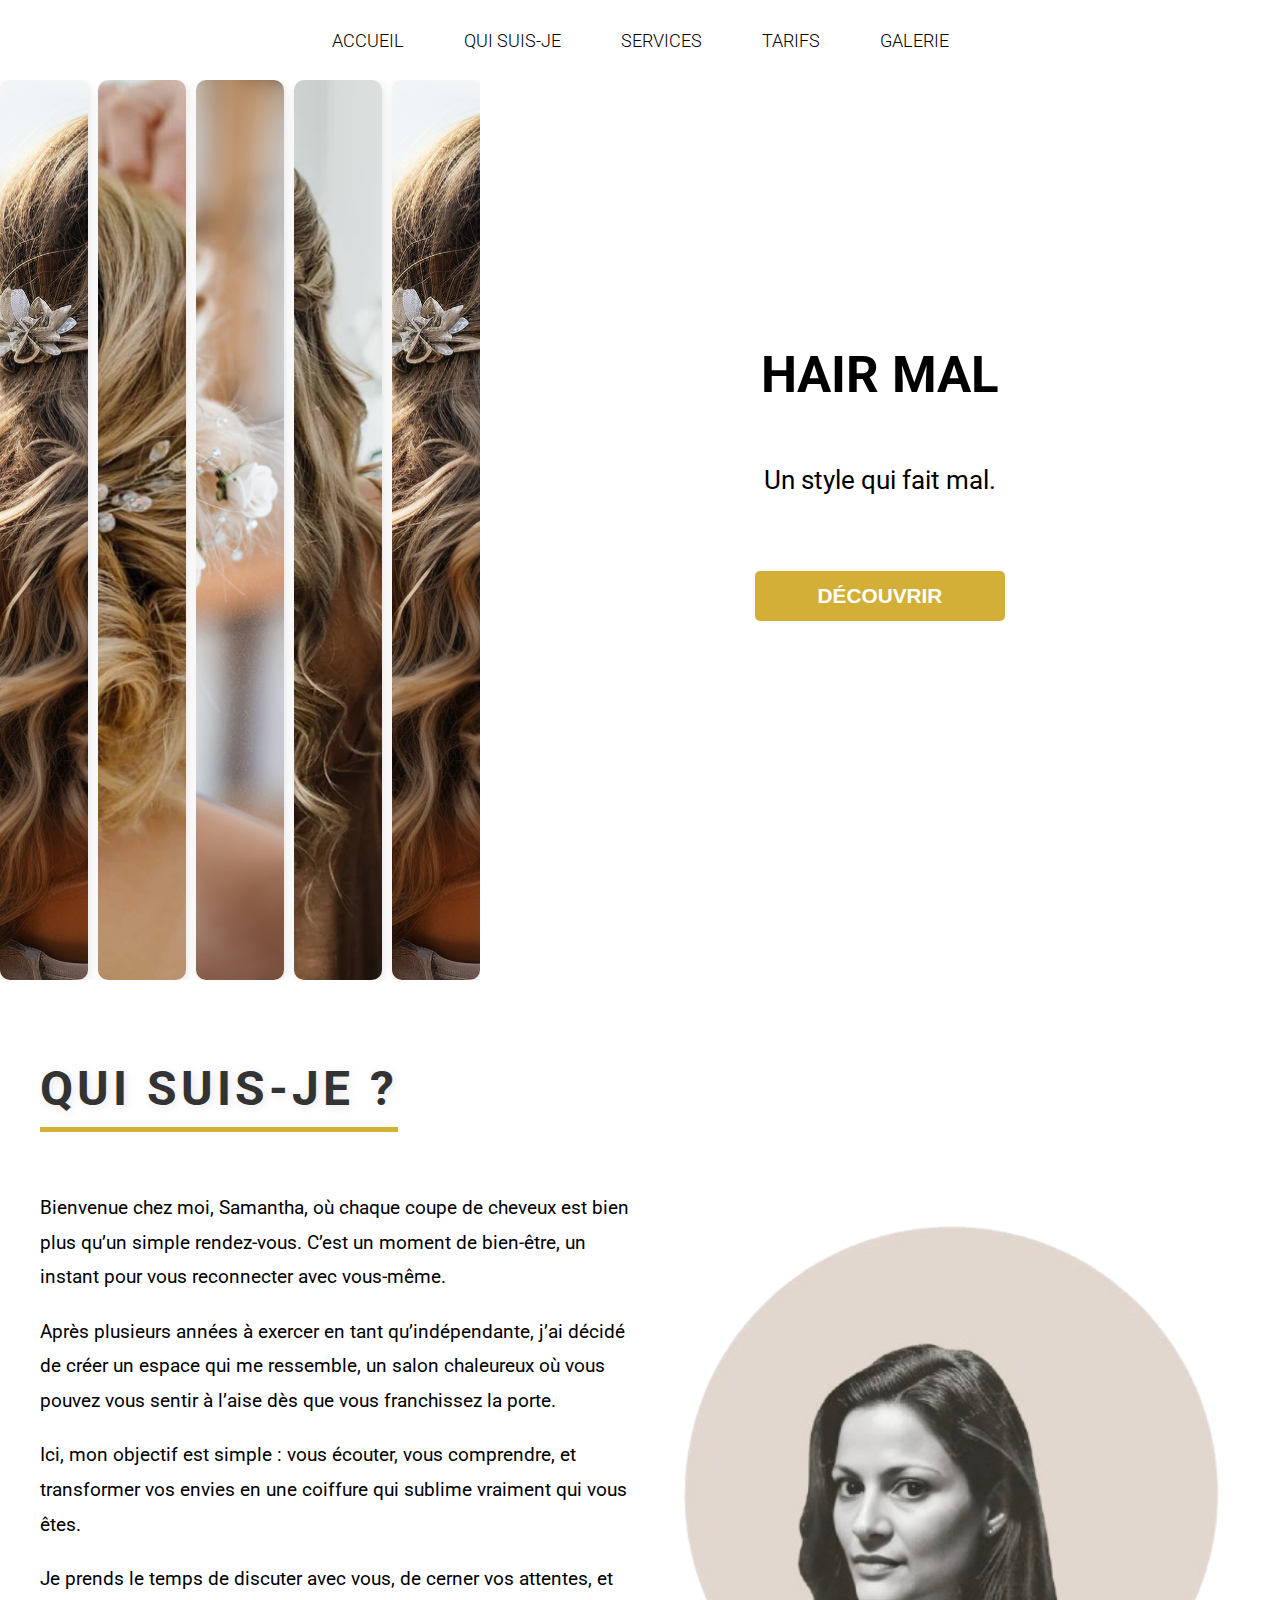
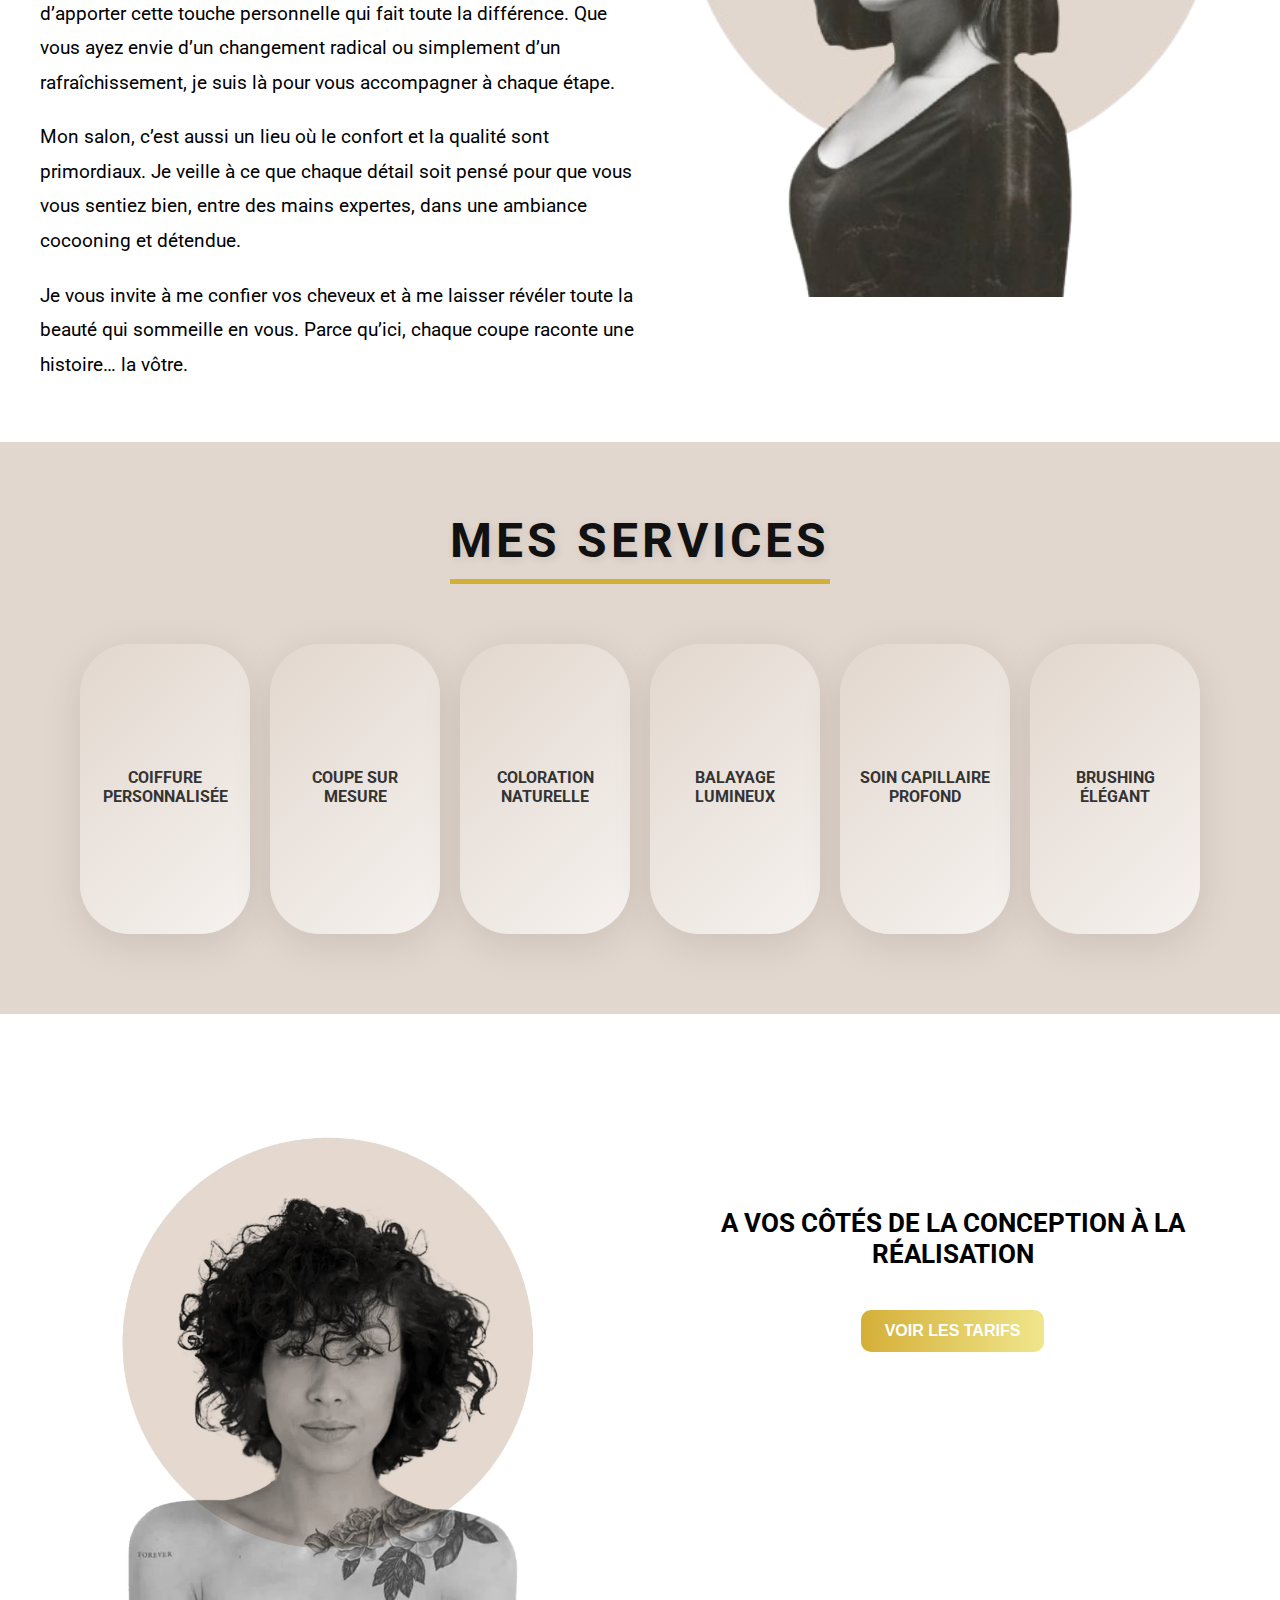
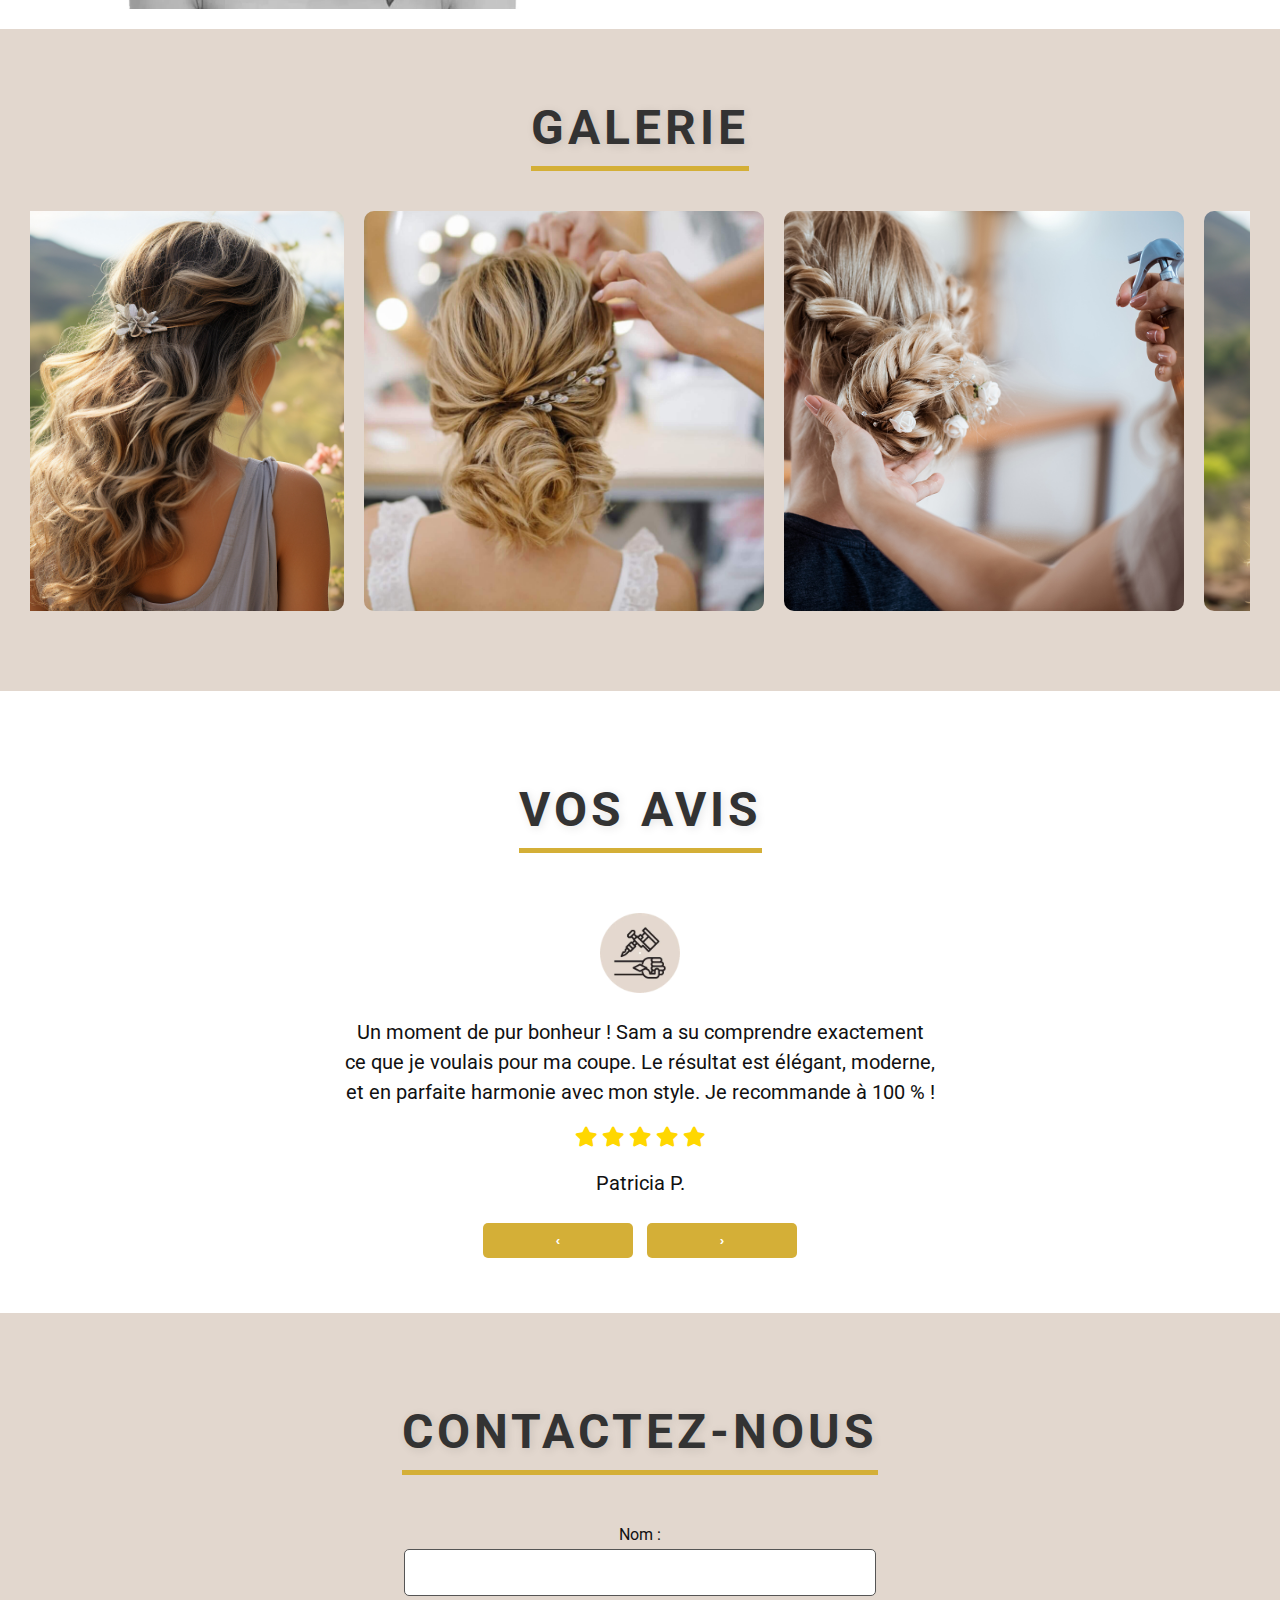
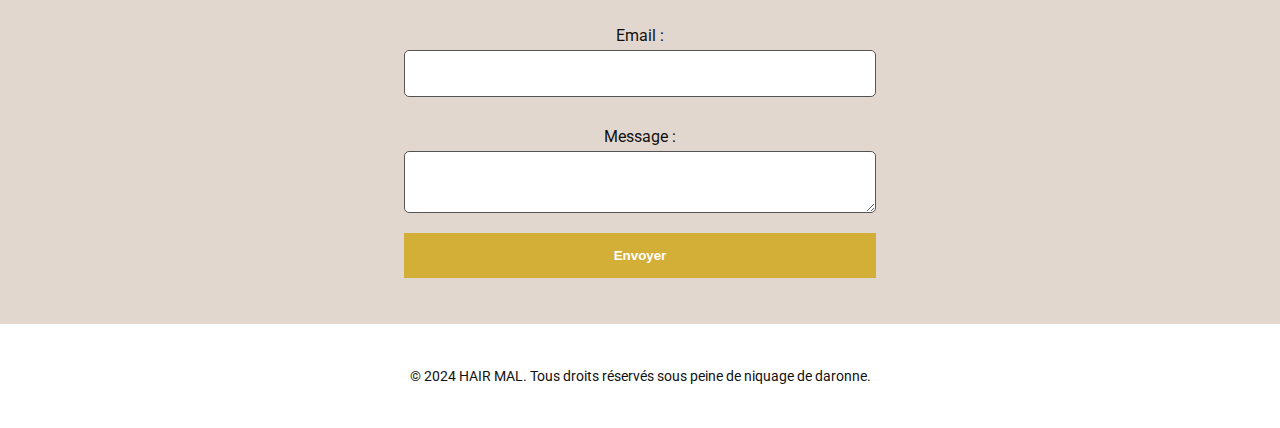
<file: index.html>
<!DOCTYPE html>
<html lang="fr">
<head>  
    <meta charset="UTF-8">
    <meta name="viewport" content="width=device-width, initial-scale=1.0, maximum-scale=1.0, user-scalable=no">
    <title>Salon de Coiffure - Accueil</title>
    <link rel="stylesheet" href="css/global.css">
    <link rel="stylesheet" href="css/hero.css"> 
    <link rel="stylesheet" href="css/avis.css"> 
    <link rel="stylesheet" href="css/contact.css"> 
    <link rel="stylesheet" href="css/gallery-home.css"> 
    <link rel="stylesheet" href="css/services.css"> 
    <link rel="stylesheet" href="css/about.css"> 
    <link rel="stylesheet" href="css/tarifs.css"> 
    <link href="https://fonts.googleapis.com/css2?family=Roboto:wght@100;300;400&display=swap" rel="stylesheet">

    <link rel="stylesheet" href="https://cdnjs.cloudflare.com/ajax/libs/font-awesome/5.15.4/css/all.min.css">
</head>
<body>
    <header>
        <div id="overlay"></div>
        <nav>
            <div class="contact-icon" id="contact-icon">
                <i class="fas fa-info-circle"></i> 
            </div>
            
            <div>
                <a href="index.html"><img src="images/logo.png" alt="logo" class="logo-icon"></a>
            </div>
            
            <div class="menu-icon" id="menu-icon">
                <i class="fas fa-bars"></i> <!-- Icône pour le hamburger -->
            </div>
    
            <ul class="nav-links" id="nav-links">
                <div class="close-icon" id="close-icon">
                    <i class="fas fa-times"></i> <!-- Icône de la croix pour fermer -->
                </div>
                <li><a href="index.html">ACCUEIL</a></li>
                <li><a href="about.html">QUI SUIS-JE</a></li>
                <li><a href="services.html">SERVICES</a></li>
                <li><a href="tarifs.html">TARIFS</a></li>
                <li><a href="galerie.html">GALERIE</a></li>
            </ul>
    
            <!-- Menu contact -->
            <div class="contact-menu" id="contact-menu">
                <div class="close-contact-icon" id="close-contact-icon">
                    <i class="fas fa-times"></i> <!-- Icône de la croix pour fermer -->
                </div>
                <div class="contact-telephone" id="contact-telephone">
                    <h3>Contactez-nous</h3>
                    <a href="tel:+33123456789" class="phone-link"><strong>Téléphone</strong> : 01 23 45 67 89</a>
                </div>
                <div class="contact-horaires" id="contact-horaires">
                    <h3>Horaires :</h3>
                    <p><strong>Lundi</strong> : 13h - 04h</p>
                    <p><strong>Mardi</strong> : 9h - 00h</p>
                    <p><strong>Mercredi</strong> : 9h - 00h</p>
                    <p><strong>Jeudi</strong> : 9h - 9h30</p>
                    <p><strong>Vendredi</strong> : 9h - 00h</p>
                    <p><strong>Samedi</strong> : Midi - Minuit</p>
                    <p><strong>Dimanche</strong> : Fermé</p>
                </div>
            </div>
        </nav>
    </header>
    
    <main>
   <!-- Hero Section - Version Desktop -->
    <section id="accueil" class="hero hero-desktop">
        <div class="hero-left">
            <div class="image-collage">
                <div class="image-item" style="background-image: url('./images/coiffure1.jpg');"></div>
                <div class="image-item" style="background-image: url('./images/coiffure2.jpeg');"></div>
                <div class="image-item" style="background-image: url('./images/coiffure3.jpg');"></div>
                <div class="image-item" style="background-image: url('./images/coiffure5.webp');"></div>
                <div class="image-item" style="background-image: url('./images/coiffure1.jpg');"></div>
            </div>
        </div>
        <div class="hero-right">
            <h1>HAIR MAL</h1>
            <p>Un style qui fait mal.</p>
            <a href="galerie.html">
                <button>DÉCOUVRIR</button>
            </a>
        </div>
    </section>

    <!-- Hero Section - Version Mobile -->
    <section id="accueil-mobile" class="hero-mobile">
        <div class="hero-content">
            <div class="hero-right">
                <h1>HAIR MAL</h1>
                <p>Un style qui fait mal !</p>
                <div class="hero-image-mobile">
                    <img src="./images/image.png" alt="Coiffure">
                </div>
                <a href="galerie.html">
                    <button>DÉCOUVRIR</button>
                </a>
            </div>
        </div>
    </section>

    <section id="home-about" class="home-about-section">
        <div class="home-about-content">
            <h2>Qui suis-je ?</h2>
            <p>Bienvenue chez moi, Samantha, où chaque coupe de cheveux est bien plus qu’un simple rendez-vous. C’est un moment de bien-être, un instant pour vous reconnecter avec vous-même.</p>
            <p>Après plusieurs années à exercer en tant qu’indépendante, j’ai décidé de créer un espace qui me ressemble, un salon chaleureux où vous pouvez vous sentir à l’aise dès que vous franchissez la porte.</p>            
            <p>Ici, mon objectif est simple : vous écouter, vous comprendre, et transformer vos envies en une coiffure qui sublime vraiment qui vous êtes.</p>           
            <p>Je prends le temps de discuter avec vous, de cerner vos attentes, et d’apporter cette touche personnelle qui fait toute la différence. Que vous ayez envie d’un changement radical ou simplement d’un rafraîchissement, je suis là pour vous accompagner à chaque étape.</p>         
            <p>Mon salon, c’est aussi un lieu où le confort et la qualité sont primordiaux. Je veille à ce que chaque détail soit pensé pour que vous vous sentiez bien, entre des mains expertes, dans une ambiance cocooning et détendue.</p>         
            <p>Je vous invite à me confier vos cheveux et à me laisser révéler toute la beauté qui sommeille en vous. Parce qu’ici, chaque coupe raconte une histoire… la vôtre.</p>
        </div>
        <div class="home-about-image">
            <div class="home-image">
                <img src="./images/portrait.png" alt="Elie Tattoo">
            </div>
        </div>
    </section>

    <section id="home-services-index" class="home-services-index">
        <a href="services.html"><h2>MES SERVICES</h2></a>
        <div class="home-service-list">
            <div class="home-service-item">
                <h3>Coiffure Personnalisée</h3>
                <p>Notre service de coiffure s'adapte à votre style et à la texture de vos cheveux pour créer une coupe ou une coiffure qui reflète votre personnalité. Que ce soit pour un événement spécial ou pour une coupe au quotidien, nous sommes à l’écoute de vos envies.</p>
            </div>  
            <div class="home-service-item">
                <h3>Coupe Sur Mesure</h3>
                <p>Chaque coupe est réalisée avec soin et précision pour mettre en valeur la forme de votre visage et la texture de vos cheveux. Nous vous conseillons pour trouver le style qui vous correspond le mieux, en accord avec votre personnalité et vos besoins.</p>
                </div>          
            <div class="home-service-item">
                <h3>Coloration Naturelle</h3>
                <p>Nos colorations sont choisies pour sublimer votre teint et donner à vos cheveux un éclat naturel. Que vous souhaitiez une transformation complète ou de légers reflets, nous travaillons avec des produits de qualité pour un résultat lumineux et durable.</p>
            </div>
            <div class="home-service-item">
                <h3>Balayage Lumineux</h3>
                <p>Le balayage apporte une touche de lumière à vos cheveux, pour un effet naturel et subtil. Nos techniques permettent un résultat sur mesure, qui illumine votre chevelure tout en restant harmonieux avec votre couleur de base.</p>
               </div> 
            <div class="home-service-item">
                <h3>Soin Capillaire Profond</h3>
                <p>Nous offrons des soins capillaires revitalisants, conçus pour réparer et nourrir vos cheveux en profondeur. Vos cheveux retrouveront souplesse et éclat, pour une chevelure plus saine et plus résistante.</p>
            </div>
            <div class="home-service-item">
                <h3>Brushing Élégant</h3>
                <p>Le brushing permet de donner du volume et du mouvement à vos cheveux tout en leur apportant une brillance naturelle. Que vous souhaitiez un style lisse, souple ou bouclé, notre expertise garantit un résultat impeccable.</p>
            </div>
        </div>
    </section>
    

    <section class="home-price">
        <div class="home-price-image">
            <img src="./images/portrait2.webp" alt="Portrait">
        </div>
        <div class="home-price-text">
            <h1>A VOS CÔTÉS DE LA CONCEPTION À LA RÉALISATION</h1>
            <a href="tarifs.html">
                <button>VOIR LES TARIFS</button>
            </a>
        </div>
    </section>

    <!-- Galerie Section -->
    <section id="home-gallery" class="home-gallery">
        <a href="galerie.html"><h2>GALERIE</h2></a>
        <div class="home-gallery-grid">
            <div class="home-gallery-item" style="background-image: url('./images/coiffure1.jpg');"></div>
            <div class="home-gallery-item" style="background-image: url('./images/coiffure2.jpeg');"></div>
            <div class="home-gallery-item" style="background-image: url('./images/coiffure3.jpg');"></div>
            <div class="home-gallery-item" style="background-image: url('./images/coiffure1.jpg');"></div>
            <div class="home-gallery-item" style="background-image: url('./images/coiffure2.jpeg');"></div>
            <div class="home-gallery-item" style="background-image: url('./images/coiffure3.jpg');"></div> 
            <div class="home-gallery-item" style="background-image: url('./images/coiffure1.jpg');"></div>
            <div class="home-gallery-item" style="background-image: url('./images/coiffure2.jpeg');"></div>
            <div class="home-gallery-item" style="background-image: url('./images/coiffure3.jpg');"></div>
            <div class="home-gallery-item" style="background-image: url('./images/coiffure1.jpg');"></div>
            <div class="home-gallery-item" style="background-image: url('./images/coiffure2.jpeg');"></div>
            <div class="home-gallery-item" style="background-image: url('./images/coiffure3.jpg');"></div>
        </div>
    </section>

    <!-- Avis Section -->
    <section id="avis" class="avis">
        <h2>VOS AVIS</h2>
        <div class="avis-slider">
            <div class="avis-slide">
                <div class="quote-icon">
                    <img src="./images/beaute.webp" alt="Guillemets" style="width: 80px; height: 80px;">
                </div>
                <p>Un moment de pur bonheur ! Sam a su comprendre exactement ce que je voulais pour ma coupe. Le résultat est élégant, moderne, et en parfaite harmonie avec mon style. Je recommande à 100 % !</p>
                <div class="rating">
                    <!-- Utilisation des icônes étoiles de Font Awesome -->
                    <i class="fas fa-star"></i>
                    <i class="fas fa-star"></i>
                    <i class="fas fa-star"></i>
                    <i class="fas fa-star"></i>
                    <i class="fas fa-star"></i>
                </div>
                <p class="author">Patricia P.</p>
            </div>
            <div class="avis-slide">
                <div class="quote-icon">
                    <img src="./images/beaute.webp" alt="Guillemets" style="width: 80px; height: 80px">
                </div>
                <p>Super expérience ! Sam a pris le temps de discuter pour comprendre mes envies. Le résultat est magnifique, une coupe légère et facile à coiffer au quotidien. Je suis ravie, merci beaucoup !</p>
                <div class="rating">
                    <!-- Utilisation des icônes étoiles de Font Awesome -->
                    <i class="fas fa-star"></i>
                    <i class="fas fa-star"></i>
                    <i class="fas fa-star"></i>
                    <i class="fas fa-star"></i>
                    <i class="fas fa-star"></i>
                </div>
                <p class="author">Jean M.</p>
            </div>
            <div class="avis-slide">
                <div class="quote-icon">
                    <img src="./images/beaute.webp" alt="Guillemets" style="width: 80px; height: 80px">
                </div>
                <p>Je suis très satisfaite de ma nouvelle coiffure ! Sam a été à l'écoute, et le résultat est impeccable. Il a su allier technique et créativité pour un rendu sublime. Je recommande sans hésitation !</p>
                <div class="rating">
                    <!-- Utilisation des icônes étoiles de Font Awesome -->
                    <i class="fas fa-star"></i>
                    <i class="fas fa-star"></i>
                    <i class="fas fa-star"></i>
                    <i class="fas fa-star"></i>
                    <i class="fas fa-star"></i>
                </div>
                <p class="author">Sophie L.</p>
            </div>
            <div class="avis-slide">
                <div class="quote-icon">
                    <img src="./images/beaute.webp" alt="Guillemets" style="width: 80px; height: 80px">
                </div>
                <p>Merci à Sam pour ce superbe travail ! Elle a su réaliser une coupe qui correspond parfaitement à mes attentes. L’attention aux détails et le souci de perfection sont remarquables. Je reviendrai sans hésiter !</p>
                <div class="rating">
                    <!-- Utilisation des icônes étoiles de Font Awesome -->
                    <i class="fas fa-star"></i>
                    <i class="fas fa-star"></i>
                    <i class="fas fa-star"></i>
                    <i class="fas fa-star"></i>
                    <i class="fas fa-star"></i>
                </div>
                <p class="author">Marc D.</p>
            </div>
            <div class="avis-slide">
                <div class="quote-icon">
                    <img src="./images/beaute.webp" alt="Guillemets" style="width: 80px; height: 80px">
                </div>
                <p>Une coupe au top ! Sam a su transformer mes cheveux avec beaucoup de finesse et de professionnalisme. Le résultat est bien au-delà de mes espérances, un véritable artiste de la coiffure !</p>
                <div class="rating">
                    <!-- Utilisation des icônes étoiles de Font Awesome -->
                    <i class="fas fa-star"></i>
                    <i class="fas fa-star"></i>
                    <i class="fas fa-star"></i>
                    <i class="fas fa-star"></i>
                    <i class="fas fa-star"></i>
                </div>
                <p class="author">Isabelle R.</p>
            </div>
        </div>
        <div class="slider-controls">
            <button class="prev" onclick="plusSlides(-1)">&#8249;</button>
            <button class="next" onclick="plusSlides(1)">&#8250;</button>
        </div>
    </section>
    
    <!-- Contact Section -->
    <section id="contact" class="contact">
        <h2>CONTACTEZ-NOUS</h2>
        <form action="#" method="post">
            <label for="nom">Nom :</label>
            <input type="text" id="nom" name="nom" required>

            <label for="email">Email :</label>
            <input type="email" id="email" name="email" required>

            <label for="message">Message :</label>
            <textarea id="message" name="message" required></textarea>

            <button type="submit">Envoyer</button>
        </form>
    </section>
    </main>
    <footer>
        <p>&copy; 2024 HAIR MAL. Tous droits réservés sous peine de niquage de daronne.</p>
    </footer>

    <!-- Lien vers ton script JavaScript -->
    <script src="js/script.js"></script>
</body>
</html>
</file>
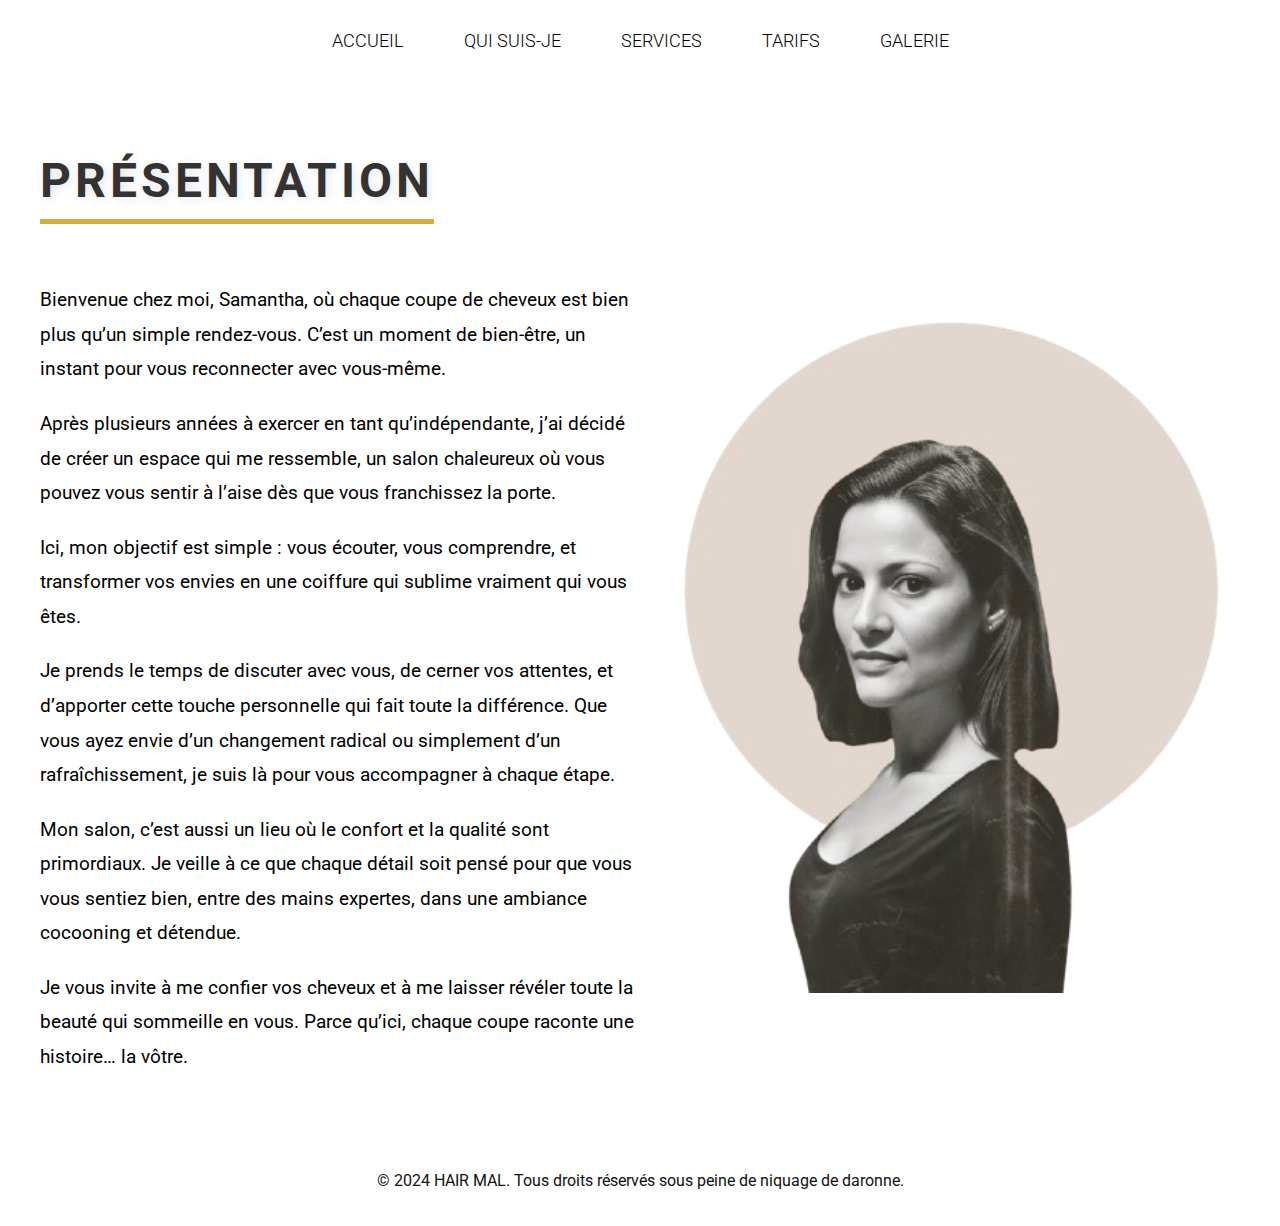
<file: about.html>
<!DOCTYPE html>
<html lang="fr">
<head>
    <meta charset="UTF-8">
    <meta name="viewport" content="width=device-width, initial-scale=1.0">
    <title>Qui suis-je</title>
    <link rel="stylesheet" href="css/global.css">
    <link rel="stylesheet" href="css/about.css">
    <link href="https://fonts.googleapis.com/css2?family=Roboto:wght@100;300;400&display=swap" rel="stylesheet">
    <link rel="stylesheet" href="https://cdnjs.cloudflare.com/ajax/libs/font-awesome/5.15.4/css/all.min.css">
</head>
<body>
    <header>
        <div id="overlay"></div>
        <nav>
            <div class="contact-icon" id="contact-icon">
                <i class="fas fa-info-circle"></i> 
            </div>
            
            <div>
                <a href="index.html"><img src="images/logo.png" alt="logo" class="logo-icon"></a>
            </div>
            
            <div class="menu-icon" id="menu-icon">
                <i class="fas fa-bars"></i> <!-- Icône pour le hamburger -->
            </div>
    
            <ul class="nav-links" id="nav-links">
                <div class="close-icon" id="close-icon">
                    <i class="fas fa-times"></i> <!-- Icône de la croix pour fermer -->
                </div>
                <li><a href="index.html">ACCUEIL</a></li>
                <li><a href="about.html">QUI SUIS-JE</a></li>
                <li><a href="services.html">SERVICES</a></li>
                <li><a href="tarifs.html" class="active">TARIFS</a></li>
                <li><a href="galerie.html">GALERIE</a></li>
            </ul>
    
            <!-- Menu contact -->
            <div class="contact-menu" id="contact-menu">
                <div class="close-contact-icon" id="close-contact-icon">
                    <i class="fas fa-times"></i> <!-- Icône de la croix pour fermer -->
                </div>
                <div class="contact-telephone" id="contact-telephone">
                    <h3>Contactez-nous</h3>
                    <a href="tel:+33123456789" class="phone-link"><strong>Téléphone</strong> : 01 23 45 67 89</a>
                </div>
                <div class="contact-horaires" id="contact-horaires">
                    <h3>Horaires :</h3>
                    <p><strong>Lundi</strong> : 13h - 04h</p>
                    <p><strong>Mardi</strong> : 9h - 00h</p>
                    <p><strong>Mercredi</strong> : 9h - 00h</p>
                    <p><strong>Jeudi</strong> : 9h - 9h30</p>
                    <p><strong>Vendredi</strong> : 9h - 00h</p>
                    <p><strong>Samedi</strong> : Midi - Minuit</p>
                    <p><strong>Dimanche</strong> : Fermé</p>
                </div>
            </div>
        </nav>
    </header>
    <section id="about" class="about-section">
        <div class="about-content">
            <h1>PRÉSENTATION</h1>
            <div class="about-image-mobile">
                <div class="image-circle">
                    <img src="./images/portrait.png" alt="Elie Tattoo">
                </div>
            </div>
            <p>Bienvenue chez moi, Samantha, où chaque coupe de cheveux est bien plus qu’un simple rendez-vous. C’est un moment de bien-être, un instant pour vous reconnecter avec vous-même.</p>
            <p>Après plusieurs années à exercer en tant qu’indépendante, j’ai décidé de créer un espace qui me ressemble, un salon chaleureux où vous pouvez vous sentir à l’aise dès que vous franchissez la porte.</p>            
            <p>Ici, mon objectif est simple : vous écouter, vous comprendre, et transformer vos envies en une coiffure qui sublime vraiment qui vous êtes.</p>           
            <p>Je prends le temps de discuter avec vous, de cerner vos attentes, et d’apporter cette touche personnelle qui fait toute la différence. Que vous ayez envie d’un changement radical ou simplement d’un rafraîchissement, je suis là pour vous accompagner à chaque étape.</p>         
            <p>Mon salon, c’est aussi un lieu où le confort et la qualité sont primordiaux. Je veille à ce que chaque détail soit pensé pour que vous vous sentiez bien, entre des mains expertes, dans une ambiance cocooning et détendue.</p>         
            <p>Je vous invite à me confier vos cheveux et à me laisser révéler toute la beauté qui sommeille en vous. Parce qu’ici, chaque coupe raconte une histoire… la vôtre.</p>
        </div>
        <div class="about-image">
            <div class="image-circle">
                <img src="./images/portrait.png" alt="Elie Tattoo">
            </div>
        </div>
    </section>

    <footer>
        <p>&copy; 2024 HAIR MAL. Tous droits réservés sous peine de niquage de daronne.</p>
    </footer>

    <script src="js/script.js"></script>

</body>
</html>
</file>
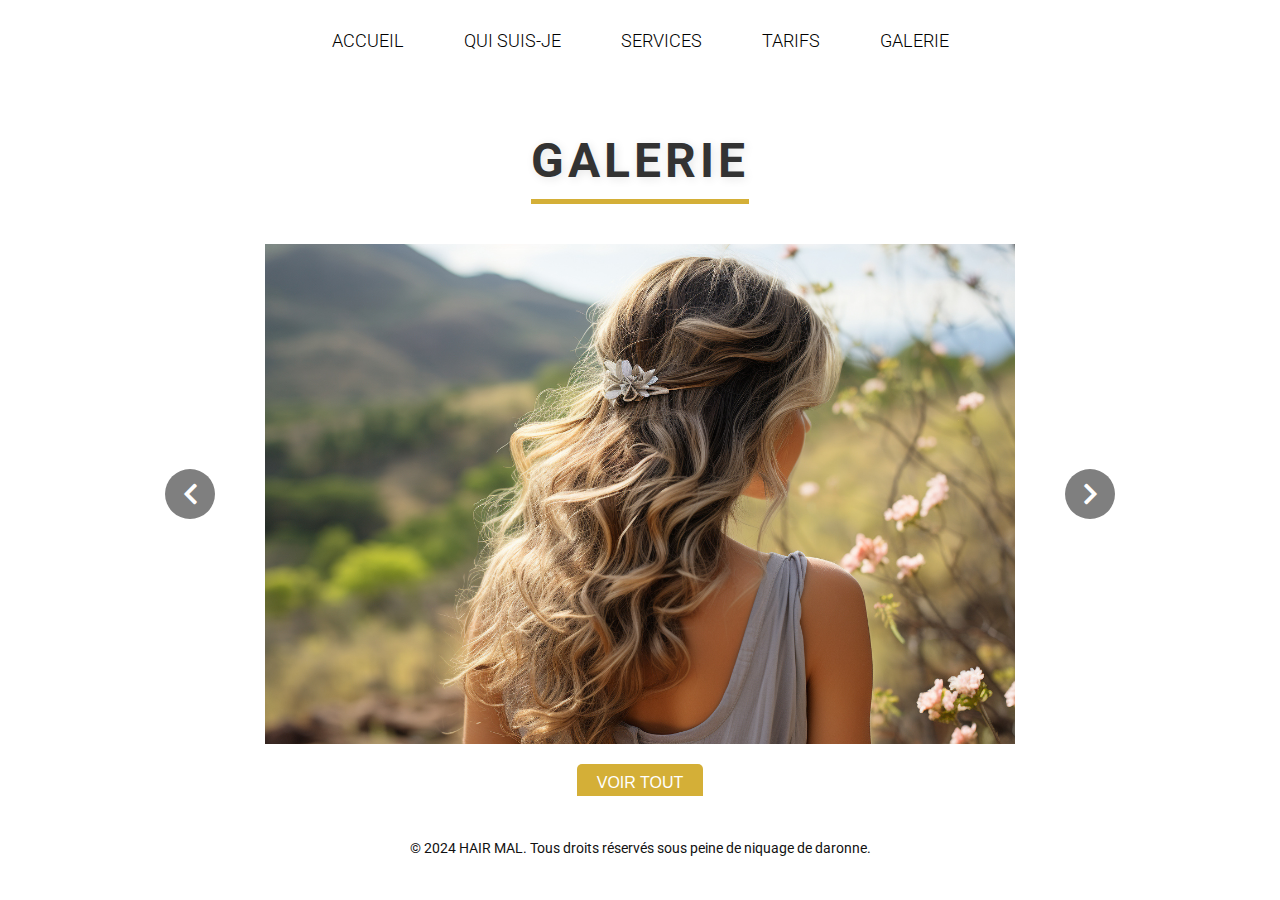
<file: galerie.html>
<!DOCTYPE html>
<html lang="fr">
<head>
    <meta charset="UTF-8">
    <meta name="viewport" content="width=device-width, initial-scale=1.0">
    <title>Salon de Coiffure - Galerie</title>
    <link rel="stylesheet" href="css/global.css"> <!-- Global styles -->
    <link rel="stylesheet" href="css/gallery.css"> <!-- Gallery-specific styles -->
    <link href="https://fonts.googleapis.com/css2?family=Roboto:wght@100;300;400&display=swap" rel="stylesheet">
    <link rel="stylesheet" href="https://cdnjs.cloudflare.com/ajax/libs/font-awesome/5.15.4/css/all.min.css">
</head>
<body class="body">
    <header>
        <div id="overlay"></div>
        <nav>
            <div class="contact-icon" id="contact-icon">
                <i class="fas fa-info-circle"></i> 
            </div>
            
            <div>
                <a href="index.html"><img src="images/logo.png" alt="logo" class="logo-icon"></a>

            </div>
            
            <div class="menu-icon" id="menu-icon">
                <i class="fas fa-bars"></i>
            </div>
    
            <ul class="nav-links" id="nav-links">
                <div class="close-icon" id="close-icon">
                    <i class="fas fa-times"></i>
                </div>
                <li><a href="index.html">ACCUEIL</a></li>
                <li><a href="about.html">QUI SUIS-JE</a></li>
                <li><a href="services.html">SERVICES</a></li>
                <li><a href="tarifs.html">TARIFS</a></li>
                <li><a href="galerie.html" class="active">GALERIE</a></li>
            </ul>

            <div class="contact-menu" id="contact-menu">
                <div class="close-contact-icon" id="close-contact-icon">
                    <i class="fas fa-times"></i> <!-- Icône de la croix pour fermer -->
                </div>
                <div class="contact-telephone" id="contact-telephone">
                    <h3>Contactez-nous</h3>
                    <a href="tel:+33123456789" class="phone-link"><strong>Téléphone</strong> : 01 23 45 67 89</a>
                </div>
                <div class="contact-horaires" id="contact-horaires">
                    <h3>Horaires :</h3>
                    <p><strong>Lundi</strong> : 13h - 04h</p>
                    <p><strong>Mardi</strong> : 9h - 00h</p>
                    <p><strong>Mercredi</strong> : 9h - 00h</p>
                    <p><strong>Jeudi</strong> : 9h - 9h30</p>
                    <p><strong>Vendredi</strong> : 9h - 00h</p>
                    <p><strong>Samedi</strong> : Midi - Minuit</p>
                    <p><strong>Dimanche</strong> : Fermé</p>
                </div>
            </div>
        </nav>
    </header>

    <section id="gallery" class="gallery-desktop">
        <h1>GALERIE</h1>

       <!-- Carrousel d'images -->
        <div id="carousel" class="carousel">
            <button class="prev" onclick="prevImage()">
                <i class="fas fa-chevron-left"></i>
            </button>
            <div class="carousel-image-container">
                <img src="./images/coiffure1.jpg" alt="Coiffure 1" class="carousel-image active">
                <img src="./images/coiffure2.jpeg" alt="Coiffure 2" class="carousel-image">
                <img src="./images/coiffure3.jpg" alt="Coiffure 3" class="carousel-image">
                <img src="./images/coiffure1.jpg" alt="Coiffure 3" class="carousel-image">
                <img src="./images/coiffure2.jpeg" alt="Coiffure 2" class="carousel-image">
                <img src="./images/coiffure3.jpg" alt="Coiffure 3" class="carousel-image">
                <img src="./images/coiffure1.jpg" alt="Coiffure 3" class="carousel-image">
                <img src="./images/coiffure2.jpeg" alt="Coiffure 2" class="carousel-image">
                <img src="./images/coiffure3.jpg" alt="Coiffure 3" class="carousel-image">
            </div>
            <button class="next" onclick="nextImage()">
                <i class="fas fa-chevron-right"></i>
            </button>
        </div>
        <!-- Bouton Voir Tout -->
        <button id="viewAllBtn" class="view-all-btn" onclick="openModal()">Voir tout</button>
        <!-- Modal -->
        <div id="galleryModal" class="modal">
            <span class="close" onclick="closeModal()">&times;</span>
            <div class="modal-content">
                <div class="modal-gallery-grid">
                    <img src="./images/coiffure1.jpg" alt="Coiffure 1" class="modal-thumbnail" onclick="showModalImage(0)">
                    <img src="./images/coiffure2.jpeg" alt="Coiffure 2" class="modal-thumbnail" onclick="showModalImage(1)">
                    <img src="./images/coiffure3.jpg" alt="Coiffure 3" class="modal-thumbnail" onclick="showModalImage(2)">
                    <img src="./images/coiffure1.jpg" alt="Coiffure 1" class="modal-thumbnail" onclick="showModalImage(0)">
                    <img src="./images/coiffure2.jpeg" alt="Coiffure 2" class="modal-thumbnail" onclick="showModalImage(1)">
                    <img src="./images/coiffure3.jpg" alt="Coiffure 3" class="modal-thumbnail" onclick="showModalImage(2)">
                    <img src="./images/coiffure1.jpg" alt="Coiffure 1" class="modal-thumbnail" onclick="showModalImage(0)">
                    <img src="./images/coiffure2.jpeg" alt="Coiffure 2" class="modal-thumbnail" onclick="showModalImage(1)">
                    <img src="./images/coiffure3.jpg" alt="Coiffure 3" class="modal-thumbnail" onclick="showModalImage(2)">
                </div>
            </div>
        </div>
    </section>

    <section id="gallery" class="gallery">
        <h2>GALERIE</h2>
        <div class="gallery-grid">
            <div class="gallery-item" style="background-image: url('./images/coiffure1.jpg');"></div>
            <div class="gallery-item" style="background-image: url('./images/coiffure2.jpeg');"></div>
            <div class="gallery-item" style="background-image: url('./images/coiffure3.jpg');"></div>
            <div class="gallery-item" style="background-image: url('./images/coiffure1.jpg');"></div>
            <div class="gallery-item" style="background-image: url('./images/coiffure2.jpeg');"></div>
            <div class="gallery-item" style="background-image: url('./images/coiffure3.jpg');"></div> 
            <div class="gallery-item" style="background-image: url('./images/coiffure1.jpg');"></div>
            <div class="gallery-item" style="background-image: url('./images/coiffure2.jpeg');"></div>
            <div class="gallery-item" style="background-image: url('./images/coiffure3.jpg');"></div>
            <div class="gallery-item" style="background-image: url('./images/coiffure1.jpg');"></div>
            <div class="gallery-item" style="background-image: url('./images/coiffure2.jpeg');"></div>
            <div class="gallery-item" style="background-image: url('./images/coiffure3.jpg');"></div>
        </div>
    </section>

    <footer>
        <p>&copy; 2024 HAIR MAL. Tous droits réservés sous peine de niquage de daronne.</p>
    </footer>

    <script src="js/script.js"></script> <!-- Gallery-specific JS -->
</body>
</html>
</file>
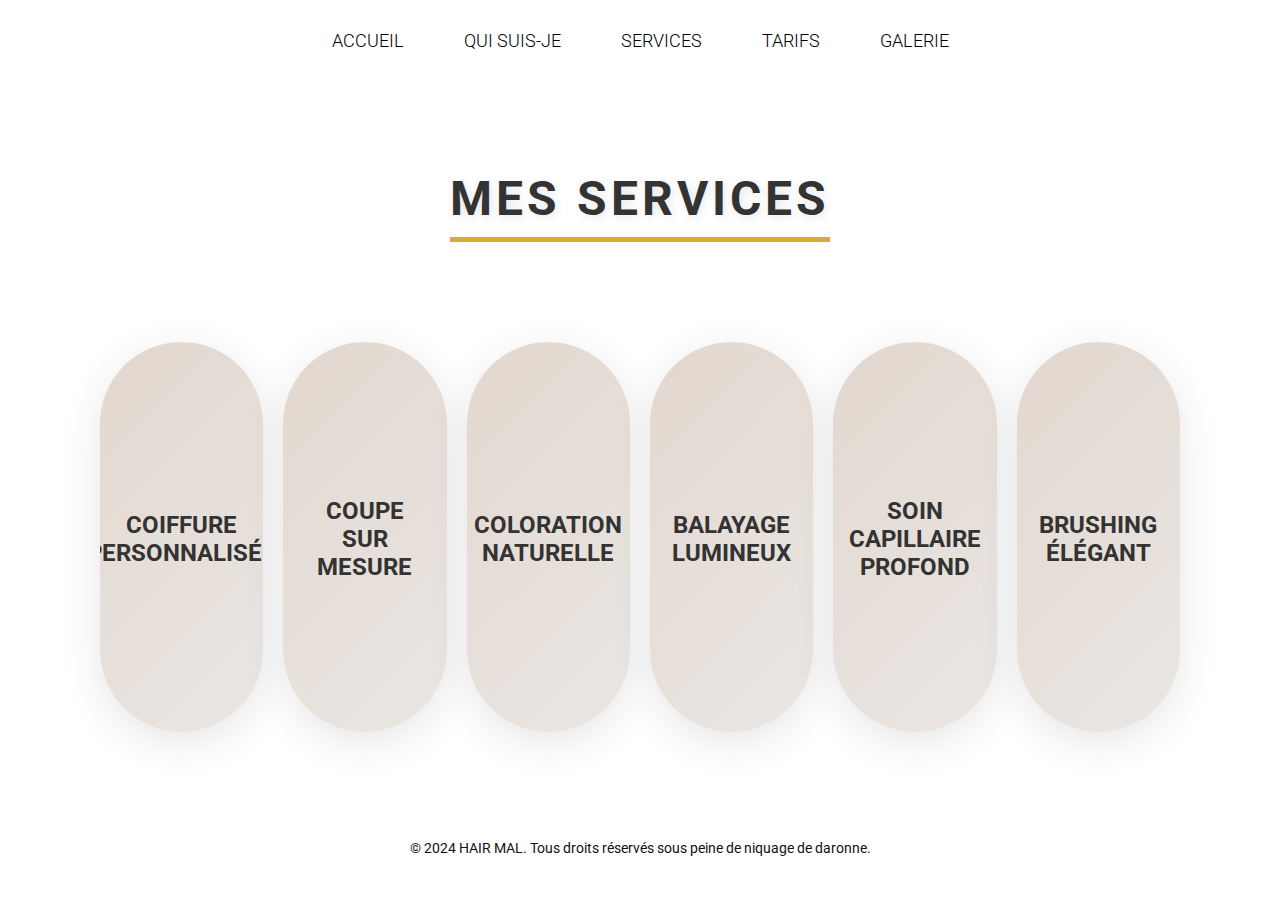
<file: services.html>
<!DOCTYPE html>
<html lang="fr">
<head>
    <meta charset="UTF-8">
    <meta name="viewport" content="width=device-width, initial-scale=1.0">
    <title>Salon de Coiffure - Services</title>
    <link rel="stylesheet" href="css/global.css">
    <link rel="stylesheet" href="css/services.css">
    <link href="https://fonts.googleapis.com/css2?family=Roboto:wght@100;300;400&display=swap" rel="stylesheet">
    <link rel="stylesheet" href="https://cdnjs.cloudflare.com/ajax/libs/font-awesome/5.15.4/css/all.min.css">
</head>
<body class="body">
    <header>
        <div id="overlay"></div>
        <nav>
            <div class="contact-icon" id="contact-icon">
                <i class="fas fa-info-circle"></i> 
            </div>
            
            <div>
                <a href="index.html"><img src="images/logo.png" alt="logo" class="logo-icon"></a>
            </div>
            
            <div class="menu-icon" id="menu-icon">
                <i class="fas fa-bars"></i> <!-- Icône pour le hamburger -->
            </div>
    
            <ul class="nav-links" id="nav-links">
                <div class="close-icon" id="close-icon">
                    <i class="fas fa-times"></i> <!-- Icône de la croix pour fermer -->
                </div>
                <li><a href="index.html">ACCUEIL</a></li>
                <li><a href="about.html">QUI SUIS-JE</a></li>
                <li><a href="services.html">SERVICES</a></li>
                <li><a href="tarifs.html" class="active">TARIFS</a></li>
                <li><a href="galerie.html">GALERIE</a></li>
            </ul>
    
            <!-- Menu contact -->
            <div class="contact-menu" id="contact-menu">
                <div class="close-contact-icon" id="close-contact-icon">
                    <i class="fas fa-times"></i> <!-- Icône de la croix pour fermer -->
                </div>
                <div class="contact-telephone" id="contact-telephone">
                    <h3>Contactez-nous</h3>
                    <a href="tel:+33123456789" class="phone-link"><strong>Téléphone</strong> : 01 23 45 67 89</a>
                </div>
                <div class="contact-horaires" id="contact-horaires">
                    <h3>Horaires :</h3>
                    <p><strong>Lundi</strong> : 13h - 04h</p>
                    <p><strong>Mardi</strong> : 9h - 00h</p>
                    <p><strong>Mercredi</strong> : 9h - 00h</p>
                    <p><strong>Jeudi</strong> : 9h - 9h30</p>
                    <p><strong>Vendredi</strong> : 9h - 00h</p>
                    <p><strong>Samedi</strong> : Midi - Minuit</p>
                    <p><strong>Dimanche</strong> : Fermé</p>
                </div>
            </div>
        </nav>
    </header>

    <section id="services-index" class="service-section">
        <h2>MES SERVICES</h2>
        <div class="service-list">
            <div class="service-item">
                <h3>Coiffure Personnalisée</h3>
                <p>Notre service de coiffure s'adapte à votre style et à la texture de vos cheveux pour créer une coupe ou une coiffure qui reflète votre personnalité. Que ce soit pour un événement spécial ou pour une coupe au quotidien, nous sommes à l’écoute de vos envies.</p>
            </div>  
            <div class="service-item">
                <h3>Coupe Sur Mesure</h3>
                <p>Chaque coupe est réalisée avec soin et précision pour mettre en valeur la forme de votre visage et la texture de vos cheveux. Nous vous conseillons pour trouver le style qui vous correspond le mieux, en accord avec votre personnalité et vos besoins.</p>
                </div>          
            <div class="service-item">
                <h3>Coloration Naturelle</h3>
                <p>Nos colorations sont choisies pour sublimer votre teint et donner à vos cheveux un éclat naturel. Que vous souhaitiez une transformation complète ou de légers reflets, nous travaillons avec des produits de qualité pour un résultat lumineux et durable.</p>
            </div>
            <div class="service-item">
                <h3>Balayage Lumineux</h3>
                <p>Le balayage apporte une touche de lumière à vos cheveux, pour un effet naturel et subtil. Nos techniques permettent un résultat sur mesure, qui illumine votre chevelure tout en restant harmonieux avec votre couleur de base.</p>
               </div> 
            <div class="service-item">
                <h3>Soin Capillaire Profond</h3>
                <p>Nous offrons des soins capillaires revitalisants, conçus pour réparer et nourrir vos cheveux en profondeur. Vos cheveux retrouveront souplesse et éclat, pour une chevelure plus saine et plus résistante.</p>
            </div>
            <div class="service-item">
                <h3>Brushing Élégant</h3>
                <p>Le brushing permet de donner du volume et du mouvement à vos cheveux tout en leur apportant une brillance naturelle. Que vous souhaitiez un style lisse, souple ou bouclé, notre expertise garantit un résultat impeccable.</p>
            </div>
        </div>
    </section>
    
    <footer>
        <p>&copy; 2024 HAIR MAL. Tous droits réservés sous peine de niquage de daronne.</p>
    </footer>

    <script src="js/script.js"></script>

</body>
</html>
</file>
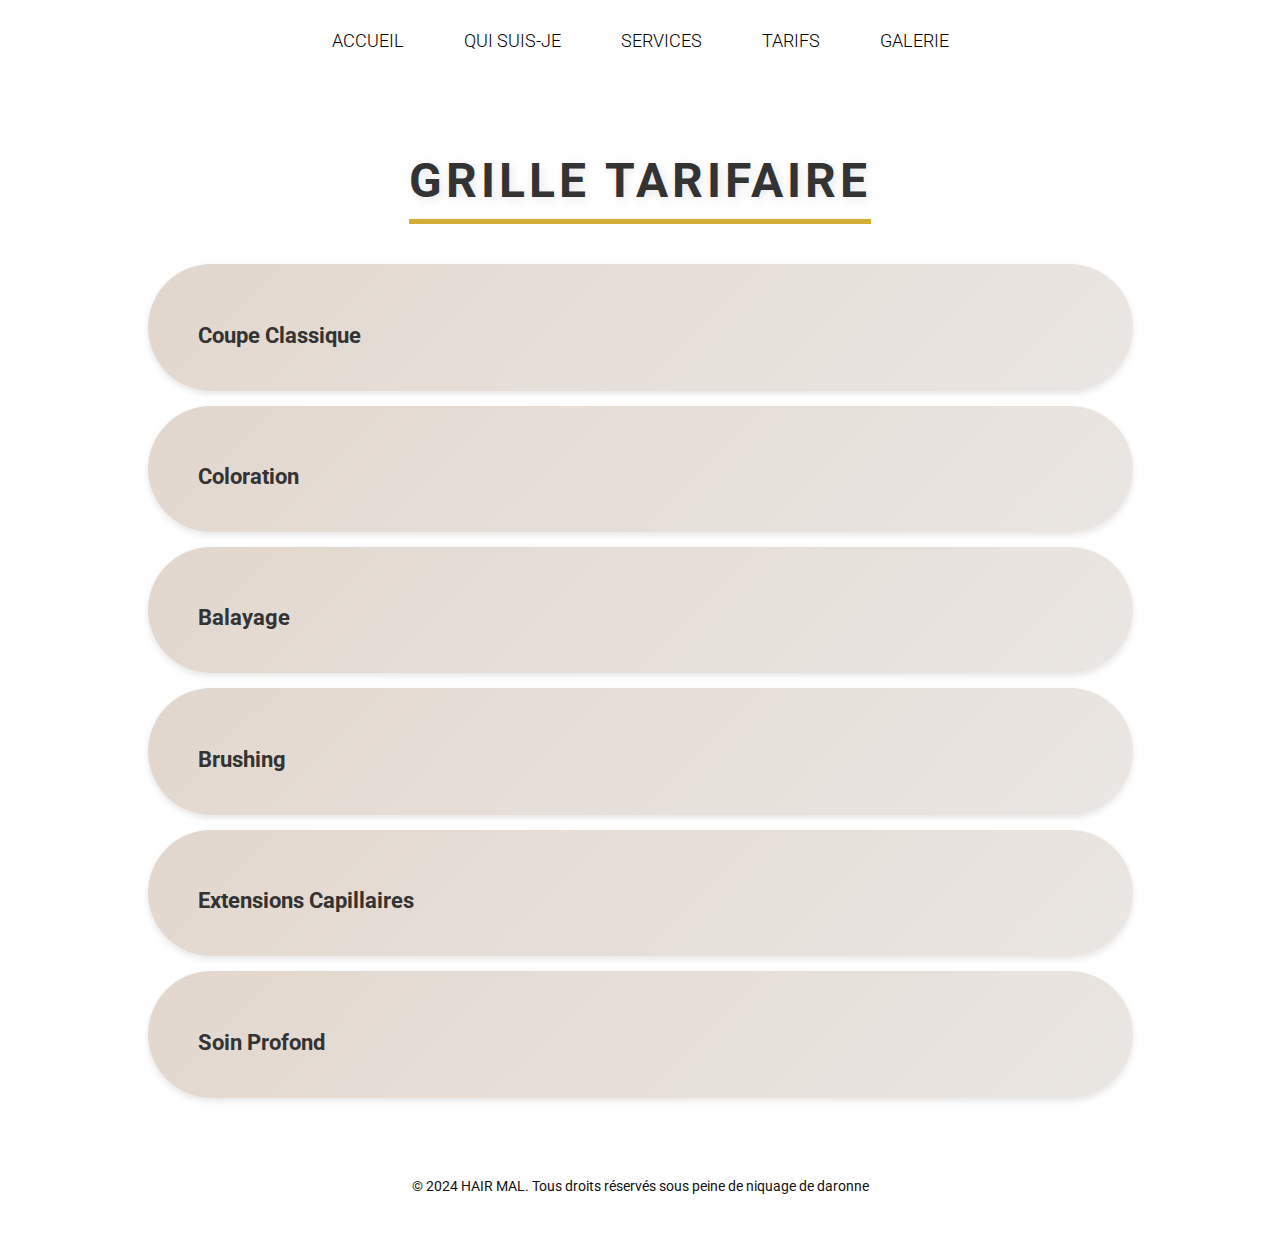
<file: tarifs.html>
<!DOCTYPE html>
<html lang="fr">
<head>
    <meta charset="UTF-8">
    <meta name="viewport" content="width=device-width, initial-scale=1.0">
    <title>Salon de Coiffure - Tarifs</title>
    <link rel="stylesheet" href="css/global.css">
    <link rel="stylesheet" href="css/tarifs.css">
    <link href="https://fonts.googleapis.com/css2?family=Roboto:wght@100;300;400&display=swap" rel="stylesheet">
    <link rel="stylesheet" href="https://cdnjs.cloudflare.com/ajax/libs/font-awesome/5.15.4/css/all.min.css">
</head>
<body class="body">
    <header>
        <div id="overlay"></div>
        <nav>
            <div class="contact-icon" id="contact-icon">
                <i class="fas fa-info-circle"></i> 
            </div>
            
            <div>
                <a href="index.html"><img src="images/logo.png" alt="logo" class="logo-icon"></a>
            </div>
            
            <div class="menu-icon" id="menu-icon">
                <i class="fas fa-bars"></i> <!-- Icône pour le hamburger -->
            </div>
    
            <ul class="nav-links" id="nav-links">
                <div class="close-icon" id="close-icon">
                    <i class="fas fa-times"></i> <!-- Icône de la croix pour fermer -->
                </div>
                <li><a href="index.html">ACCUEIL</a></li>
                <li><a href="about.html">QUI SUIS-JE</a></li>
                <li><a href="services.html">SERVICES</a></li>
                <li><a href="tarifs.html" class="active">TARIFS</a></li>
                <li><a href="galerie.html">GALERIE</a></li>
            </ul>
    
            <!-- Menu contact -->
            <div class="contact-menu" id="contact-menu">
                <div class="close-contact-icon" id="close-contact-icon">
                    <i class="fas fa-times"></i> <!-- Icône de la croix pour fermer -->
                </div>
                <div class="contact-telephone" id="contact-telephone">
                    <h3>Contactez-nous</h3>
                    <a href="tel:+33123456789" class="phone-link"><strong>Téléphone</strong> : 01 23 45 67 89</a>
                </div>
                <div class="contact-horaires" id="contact-horaires">
                    <h3>Horaires :</h3>
                    <p><strong>Lundi</strong> : 13h - 04h</p>
                    <p><strong>Mardi</strong> : 9h - 00h</p>
                    <p><strong>Mercredi</strong> : 9h - 00h</p>
                    <p><strong>Jeudi</strong> : 9h - 9h30</p>
                    <p><strong>Vendredi</strong> : 9h - 00h</p>
                    <p><strong>Samedi</strong> : Midi - Minuit</p>
                    <p><strong>Dimanche</strong> : Fermé</p>
                </div>
            </div>
        </nav>
    </header>

    <section id="tarifs" class="price-section">
        <h1>GRILLE TARIFAIRE</h1>
        <div class="price-list">
            <div class="price-item">
                <h3>Coupe Classique</h3>
                <p class="price">€ 30</p>
                <ul>
                    <li>Une coupe adaptée à votre morphologie et à vos envies, réalisée avec soin pour un style impeccable.</li>
                    <li>Shampoing revitalisant inclus pour préparer vos cheveux avant la coupe, suivi d'un séchage professionnel.</li>
                </ul>
            </div>
    
            <div class="price-item">
                <h3>Coloration</h3>
                <p class="price">€ 70</p>
                <ul>
                    <li>Coloration sur mesure, choisie en fonction de votre teint et de votre style, pour un rendu harmonieux et éclatant.</li>
                    <li>Consultation personnalisée pour vous guider dans le choix de la nuance parfaite, des racines aux pointes.</li>
                </ul>
            </div>
    
            <div class="price-item">
                <h3>Balayage</h3>
                <p class="price">€ 90</p>
                <ul>
                    <li>Technique subtile pour éclaircir vos cheveux, créant un effet de lumière naturelle et un contraste doux.</li>
                    <li>Le balayage est conçu pour s'adapter à votre couleur de base, offrant une profondeur et une brillance incomparables.</li>
                </ul>
            </div>
    
            <div class="price-item">
                <h3>Brushing</h3>
                <p class="price">€ 25</p>
                <ul>
                    <li>Un brushing réalisé avec des techniques expertes pour donner à vos cheveux volume, souplesse et brillance durable.</li>
                    <li>Choisissez entre un style lisse, volumineux ou ondulé, selon vos envies du moment.</li>
                </ul>
            </div>
    
            <div class="price-item">
                <h3>Extensions Capillaires</h3>
                <p class="price">€ 150</p>
                <ul>
                    <li>Pose d'extensions de haute qualité, naturelles ou synthétiques, pour un allongement ou un volume instantané.</li>
                    <li>Un devis personnalisé en fonction de la longueur et de la densité désirées, pour une transformation spectaculaire.</li>
                </ul>
            </div>
    
            <div class="price-item">
                <h3>Soin Profond</h3>
                <p class="price">€ 40</p>
                <ul>
                    <li>Soin intense à base de produits professionnels, pour nourrir, réparer et hydrater vos cheveux en profondeur.</li>
                    <li>Le traitement comprend un massage du cuir chevelu, relaxant et stimulant la circulation, pour des cheveux revitalisés.</li>
                </ul>
            </div>
        </div>
    </section>
    

    <footer>
        <p>&copy; 2024 HAIR MAL. Tous droits réservés sous peine de niquage de daronne</p>
    </footer>

    <!-- Lien vers ton script JavaScript -->
    <script src="js/script.js"></script>
</body>
</html>
</file>
<file: css/global.css>
/* Global Styles */
html {
    height: 100%;
}

body {
    display: flex;
    flex-direction: column;
    min-height: 100vh; /* Assure que le body prend toute la hauteur de la fenêtre */
    margin: 0;
    padding: 0;
    font-family: 'Roboto', sans-serif;
}

/* Assure que le contenu occupe tout l'espace disponible */
main {
    flex-grow: 1; /* Permet à main de prendre tout l'espace restant */
}

/* Footer fixe en bas */
footer {
    background-color: #000;
    color: #fff;
    text-align: center;
    padding: 20px 0;
    width: 100%;
    position: relative; /* Le footer reste en position relative */
}

/* Autres styles */
header {
    background-color: #ffffff;
    height: 80px;
    padding: 0;
    display: flex;
    align-items: center;
    justify-content: space-between;
}

nav {
    width: 100%;
    display: flex;
    justify-content: center;
    align-items: center;
}

/* Styles pour le menu de navigation */
nav ul {
    list-style: none;
    display: flex;
    justify-content: center;
    align-items: center;
    margin: 0;
    padding: 0;
}


nav ul li {
    margin: 0 30px;
}

nav ul li a {
    color: #000000;
    text-transform: uppercase;
    text-decoration: none;
    font-weight: 300;
    transition: color 0.3s ease;
    font-size: 18px;
}

nav ul li a:hover {
    color: #d4af37;
    font-weight: bold;
}



/* Masquer l'icône hamburger par défaut, l'afficher seulement sur les petits écrans */
.menu-icon {
    display: none;
    font-size: 30px;
    cursor: pointer;
    color: #ffffff;
    position: absolute;
    top: 25px;
    right: 20px;
}

.close-icon {
    display: none;
}

.contact-menu{
    display: none;
}

.logo-icon {
    display: none;
}

.contact-icon {
    display: none;
}

/* Cacher le menu sur mobile par défaut */
@media (max-width: 1024px) {

   /* Global Styles */
html {
    height: 100%;
}

body {
    display: flex;
    flex-direction: column;
    min-height: 100vh; /* Assure que le body prend toute la hauteur de la fenêtre */
    margin: 0;
    padding: 0;
    font-family: 'Roboto', sans-serif;
}

/* Assure que le contenu occupe tout l'espace disponible */
main {
    flex-grow: 1; /* Permet à main de prendre tout l'espace restant */
}

/* Footer fixe en bas */
footer {
    background-color: #000;
    color: #fff;
    text-align: center;
    padding: 20px 0;
    width: 100%;
    position: relative; /* Le footer reste en position relative */
}
    
    .hero, .home-about-section, .home-gallery, .contact, footer {
        width: 100%; /* Force les sections à toujours occuper la largeur entière de l'écran */
        max-width: 100vw; /* Empêche la mise à l'échelle trop large */
        box-sizing: border-box; /* Inclut les marges dans la largeur totale */
    }
    
    .hero-mobile img {
        max-width: 100%; /* S'assure que les images ne dépassent jamais l'écran */
        height: auto; /* Préserve les proportions de l'image */
    }
    
    button {
        width: auto; /* Ajuste la taille du bouton automatiquement */
    }

    
    .menu-icon {
        display: block; /* Affiche l'icône hamburger */
    }
    
    header {
        background-color: #111; /* Change la couleur de fond en noir */
        height: 80px;
        padding: 0;
        display: flex;
        align-items: center;
        color: #ffffff; /* Change la couleur du texte en blanc pour qu'il soit visible */
    }


    nav ul {
        display: none; /* Cacher le menu par défaut sur petits écrans */
        flex-direction: column;
        position: absolute;
        top: 80px;
        right: 0;
        width: 100%;
        text-align: center;
    }

    nav ul.active {
        display: flex; /* Affiche le menu quand on clique sur l'icône hamburger */
    }

    nav ul li {
        margin: 10px 0;
    }

    nav ul li a {
        font-size: 18px;
    }

#overlay {
    position: fixed;
    top: 0;
    left: 0;
    width: 100%;
    height: 100%;
    background: rgba(0, 0, 0, 0.5); /* Fond semi-transparent noir */
    backdrop-filter: blur(10px); /* Ajoute un effet de flou */
    z-index: 900; /* Doit être derrière la navbar */
    opacity: 0;
    visibility: hidden;
    transition: opacity 0.5s ease, visibility 0.5s ease; /* Transition douce et synchronisée avec le menu */
}

/* Transition d'opacité pour l'overlay lorsqu'il est actif */
#overlay.active {
    opacity: 1; /* Rend l'overlay visible */
    visibility: visible;
}

.contact-icon {
    display: block;
}

/* Styles pour le menu mobile */
.nav-links {
    display: none; /* Caché par défaut */
    position: fixed; /* Pour rester fixe lorsque vous faites défiler */
    right: 0;
    width: 100%; /* Prend toute la largeur de l'écran */
    height: 100%; /* Prend toute la hauteur de l'écran */
    z-index: 1000; /* Doit être devant l'overlay */
    transform: translateX(100%); /* Initialement en dehors de l'écran */
    transition: transform 3s ease, opacity 3s ease, visibility 3s ease; /* Transition douce pour l'ouverture */
    opacity: 0;
    visibility: hidden;
    display: flex; /* Utiliser flex pour centrer */
    flex-direction: column;
    align-items: center;
    justify-content: center; /* Centre les éléments verticalement */
}

/* Affichage du menu mobile lorsqu'il est actif */
.nav-links.active {
    visibility: visible; /* Rendre visible */
    opacity: 1;
    transform: translateX(0); /* Ramène le menu dans le cadre */
}
/* Style des liens du menu mobile */
.nav-links li {
    margin: 20px 0;
}

.nav-links a {
    color: #ffffff;
    text-decoration: none;
    font-size: 1.2rem;
    font-weight: bold; /* Met le texte en gras */
}

.nav-links a:hover {
    color: #d4af37; /* Change la couleur au survol */
}

.logo-icon {
    width: 50px; /* Ajustez cette valeur pour correspondre à la taille des icônes */
    height: auto; /* Conserve les proportions */
    display: inline-block;
    margin: 0 10px; /* Pour ajouter un peu d'espace autour du logo */
    vertical-align: middle; /* Aligne verticalement avec les icônes */
}

/* Icône de fermeture dans le menu mobile */
.close-icon {
    display: block; /* Assurez-vous qu'elle soit visible par défaut */
    position: absolute;
    top: 20px;
    right: 20px;
    font-size: 30px;
    color: #ffffff; /* Couleur de la croix (blanc) */
    cursor: pointer;
    z-index: 1100; /* Assurez-vous qu'elle soit au-dessus du menu */
}

/* Icône contact à gauche */
.contact-icon {
    font-size: 30px;
    cursor: pointer;
    color: #ffffff;
    position: absolute;
    top: 25px;
    left: 20px;
}

.contact-menu {
    visibility: hidden; /* Caché par défaut */
    opacity: 0;
    position: fixed; /* Pour rester fixe lorsque vous faites défiler */
    top: 0;
    left: 0;
    width: 300px; /* Largeur du menu contact */
    height: 100%; /* Prend toute la hauteur */
    z-index: 1000; /* Doit être devant l'overlay */
    transform: translateX(-100%); /* Initialement en dehors de l'écran à gauche */
    color: #fff;
    padding: 20px;
    transition: transform 3s ease, opacity 3s ease, visibility 3s ease; /* Transition douce pour l'ouverture */
    display: flex;
    flex-direction: column; /* Les éléments sont affichés verticalement */
    gap: 20px; /* Ajoute un espace entre chaque section */
}

/* Affichage du menu contact lorsqu'il est actif */
.contact-menu.active {
    display: flex;
    visibility: visible;
    opacity: 1;
    transform: translateX(0); /* Ramène le menu dans le cadre */
}


/* Icône de fermeture dans le menu contact */
.close-contact-icon {
    position: absolute;
    top: 20px;
    right: 20px;
    font-size: 30px;
    color: #ffffff;
    cursor: pointer;
}

.phone-link {
    color: #ffffff; /* Couleur blanche */
    text-decoration: none; /* Pas de soulignement */
    font-weight: bold; /* Facultatif : mettre en gras */
}


.contact-telephone {
    margin-top: 40px;
}

.contact-telephone h3 {
    font-weight: bold;
    font-size: 1.6rem;
}

.contact-horaires h3 {
    font-weight: bold;
    font-size: 1.6rem;
}

}
</file>
<file: css/hero.css>
@media (min-width: 1025px) {
    /* Hero Section */
.hero {
    display: flex;
    justify-content: space-between;
    height: 100vh;
    background-color: #ffffff;
    overflow: hidden; /* Empêche le contenu de dépasser */
}

.hero-left {
    width: 60%;
    display: flex;
    justify-content: center;
    align-items: center;
    max-width: 100%;
    max-height: 100%;
    overflow: hidden; /* Empêche le débordement du collage */
    position: relative;
}

.image-collage {
    display: flex;
    flex-wrap: nowrap; /* Empêche les images d'aller à la ligne */
    justify-content: space-between;
    grid-template-columns: repeat(auto-fit, minmax(150px, 1fr)); /* Adaptatif */
    grid-auto-rows: 1fr; /* Carré ajusté */
    gap: 10px;
    width: 100vw;
    height: 100vh;
    overflow: hidden; /* Assure que les images ne dépassent pas */
}

.image-item {
    background-size: cover;
    background-position: center;
    border-radius: 10px;
    width: 100%;
    height: 100%;
    box-shadow: 2px 2px 10px rgba(0, 0, 0, 0.1);
    
    /* Transition pour un effet fluide sur le survol */
    transition: transform 0.3s ease, box-shadow 0.3s ease;
}

/* Agrandissement lors du hover */
.image-item:hover {
    transform: scale(1.05); /* Agrandit légèrement l'image */
    box-shadow: 4px 4px 20px rgba(0, 0, 0, 0.2); /* Accentue l'ombre au survol */
}

.hero-right {
    width: 100%;
    display: flex;
    justify-content: center;
    align-items: center;
    flex-direction: column;
    text-align: center;
    position: relative;
    z-index: 1; /* Pour être sûr que cette section soit au-dessus */
}

.hero-right h1 {
    margin-top: 5px;
    font-size: 4vw;
}

.hero-right p {
    font-size: 2vw;
}

.hero-right button {
    width: 250px;
    height: 50px;
    margin-top: 50px;
    padding: 8px 16px;
    background-color: #d4af37;
    border: none;
    border-radius: 5px;
    font-size: 1.3rem;
    cursor: pointer;
    border-radius: 5px;
    color: rgb(255, 255, 255);
}

/* Version desktop visible par défaut */
.hero-desktop {
    display: flex; /* Visible sur les grands écrans */
}

/* Version mobile cachée par défaut */
.hero-mobile {
    display: none; /* Cachée par défaut */
}

}

/* Pour les écrans de téléphone */
@media (max-width: 1024px) {
    .hero-desktop {
        display: none !important; /* Cache complètement la version desktop sur petits écrans */
    }


    .hero-mobile {
        display: flex;
        align-items: center;
        flex-direction: column;
        text-align: center;
        background-color: #111;
        padding-bottom: 50px;
    }

    .hero .hero-content {
        background-color: #111;

    }

    .hero-image-mobile img {
        width: 130%;
        height: auto;
        margin-bottom: 20px;
        position: relative;
        left: 50%;
        transform: translateX(-50%); /* Recentre l'image */
    }

    .hero-content {
        width: 100%;
    }

    .hero-right h1 {
        font-size: 3rem; /* Ajuste la taille de la police */
        margin-bottom: 10px;
          /* Effet dégradé pour ajouter de l'élégance */
          background: linear-gradient(to right, #d4af37, #f0e68c);
          -webkit-background-clip: text;
          -webkit-text-fill-color: transparent;
    }

    .hero-right {
        width: 100%; /* Prend la même largeur que l'image pour un meilleur alignement */
        background-color: #111;
    }

    .hero-right p {
        font-size: 1.2rem; /* Ajuste la taille de la description */
        color: #f5f5f5;
    }

    .hero-right button {
        margin-top: 0px; /* Réduisez cette valeur pour rapprocher le bouton du contenu au-dessus */
        padding: 10px 20px;
        background: linear-gradient(to right, #d4af37, #f0e68c);
        color: #111;
        border: none;
        border-radius: 5px;
        cursor: pointer;
        font-size: 1rem;
    }
    
    .hero-text button {
        background-color: #111;
        border-radius: 5px;
    }

   

}
</file>
<file: css/avis.css>
/* --------------------------------------------------------------------------------------------------------------------------- PAGES AVIS -----------------------------------------------------------------------------------------------------------------------------------------*/

.avis {
    background-color: #ffffff;
    text-align: center;
    padding: 50px;
}

.avis h2 {
    font-size: 3rem; /* Légèrement plus grand pour mieux capter l'attention */
    margin-bottom: 40px;
    color: #333; /* Une couleur plus sombre pour plus de contraste */
    letter-spacing: 4px; /* Un espacement des lettres plus large pour un effet d'élégance */
    text-transform: uppercase; /* Met le texte en majuscules pour plus d'impact */
    font-weight: 700; /* Texte en gras pour un effet plus puissant */
    position: relative;
    display: inline-block;
    padding-bottom: 10px;
    border-bottom: 5px solid #d4af37; /* Ajoute une bordure dorée en dessous */
}

/* Effet d'ombre subtile sur le texte */
.avis h2 {
    text-shadow: 2px 2px 10px rgba(0, 0, 0, 0.1);
}

/* Animation d'apparition au survol */
.avis h2:hover {
    color: #d4af37; /* Change la couleur du texte au survol */
    transition: color 0.3s ease; /* Ajoute une transition douce pour le changement de couleur */
}


.avis p {
    color: #111;
    font-size: clamp(20px, 1.5vw, 1vw); /* Taille minimale 16px, taille idéale 1.5vw, taille maximale 24px */
    margin-top: 20px;
    max-width: 50%;
    margin-left: auto;
    margin-right: auto;
    line-height: 1.5;
    overflow: hidden;
}

.rating i {
    color: #FFD700; /* Code couleur pour du doré */
    font-size: 20px; /* Ajuste la taille des étoiles selon tes besoins */
}

.quote-icon {
    margin-top: 20px;
}

.prev, .next {
    width: 150px;
    padding: 10px;
    background-color: #d4af37;
    border: none;
    color: white;
    cursor: pointer;
    border-radius: 5px;
    margin: 5px; /* Réduit la marge autour des boutons */
}

.prev:hover, .next:hover {
    background-color: #b5952b;
}

/* --------------------------------------------------------------------------------------------------------------------------- PAGES AVIS MOBILE -----------------------------------------------------------------------------------------------------------------------------------------*/

@media (max-width: 1024px) {
    .avis {
        padding: 20px;
        background-color: #ffffffff;
        text-align: center;
        height: auto; /* Ajuste la hauteur automatiquement pour le contenu */
    }

    .avis h2 {
        font-size: 2rem;
        font-weight: bold;
        color: #111;
        text-transform: uppercase;
        margin-bottom: 20px;
    }

    .avis p {
        color: #111;
        font-size: 1rem;
        margin-top: 10px;
        max-width: 90%;
        margin-left: auto;
        margin-right: auto;
        line-height: 1.4;
    }

    .avis-list blockquote {
        background: #111;
        padding: 20px;
        margin: 10px auto;
        max-width: 90%;
        border-radius: 10px;
        box-shadow: 0 4px 12px rgba(0, 0, 0, 0.3);
        color: #000;
    }

    .rating i {
        color: #FFD700; /* Code couleur pour du doré */
        font-size: 20px; /* Ajuste la taille des étoiles selon tes besoins */
    }
    .quote-icon {
        margin-top: 10px;
    }

    .prev, .next {
        width: 120px;
        padding: 8px;
        background-color: #d4af37;
        border: none;
        color: white;
        cursor: pointer;
        border-radius: 5px;
        margin: 5px;
    }

    .prev:hover, .next:hover {
        background-color: #b5952b;
    }

    .slider-controls {
    margin-bottom: 40px;
    }

    .slider-controls button {
        background: linear-gradient(to right, #d4af37, #f0e68c);
        }

}
</file>
<file: css/contact.css>
/* --------------------------------------------------------------------------------------------------------------------------- FORMULAIRE DE CONTACT -----------------------------------------------------------------------------------------------------------------------------------------*/

.contact {
    padding: 50px 50px;
    background-color: #e2d7ce;
    text-align: center;

}

.contact h2 {
    font-size: 3rem; /* Légèrement plus grand pour mieux capter l'attention */
    margin-bottom: 40px;
    color: #333; /* Une couleur plus sombre pour plus de contraste */
    letter-spacing: 4px; /* Un espacement des lettres plus large pour un effet d'élégance */
    text-transform: uppercase; /* Met le texte en majuscules pour plus d'impact */
    font-weight: 700; /* Texte en gras pour un effet plus puissant */
    position: relative;
    display: inline-block;
    padding-bottom: 10px;
    border-bottom: 5px solid #d4af37; /* Ajoute une bordure dorée en dessous */
}

/* Effet d'ombre subtile sur le texte */
.contact h2 {
    text-shadow: 2px 2px 10px rgba(0, 0, 0, 0.1);
}

/* Animation d'apparition au survol */
.contact h2:hover {
    color: #d4af37; /* Change la couleur du texte au survol */
    transition: color 0.3s ease; /* Ajoute une transition douce pour le changement de couleur */
}


form {
    display: flex;
    flex-direction: column;
    width: 40%;
    margin: 0 auto;
    color: #111;
}

label {
    margin: 10px 0 5px;
    font-size: 1rem;
}

input, textarea {
    padding: 15px;
    margin-bottom: 20px;
    border-radius: 5px;
    border: 1px solid #555;
    background-color: #ffffff;
    color: #fff;
}

button {
    padding: 15px;
    border: none;
    background-color: #d4af37;
    color: #ffffff;
    font-weight: bold;
    cursor: pointer;
    transition: background-color 0.3s ease;
    margin-bottom: 100px;
}

button:hover {
    background-color: #b5952b;
}

/* --------------------------------------------------------------------------------------------------------------------------- FORMULAIRE DE CONTACT MOBILE -----------------------------------------------------------------------------------------------------------------------------------------*/

@media (max-width: 1024px) {
    
    .contact {
        padding: 50px;
        background-color: #111;
        text-align: center;
    }

    .contact h2 {
        font-size: 2rem;
        margin-bottom: 20px;
        /* Effet dégradé pour ajouter de l'élégance */
      background: linear-gradient(to right, #d4af37, #f0e68c);
      -webkit-background-clip: text;
      -webkit-text-fill-color: transparent;
    }

    form {
        width: 90%;
        margin: 0 auto;
        margin-bottom: 80px;

    }

    label {
        margin: 10px 0 5px;
        font-size: 0.9rem;
        color: #ffffff;
    }

    input, textarea {
        padding: 10px;
        margin-bottom: 15px;
        border-radius: 5px;
        border: 1px solid #ffffff;
        background-color: #ffffff;
        color: #ffffff;
    }

    button {
        padding: 12px;
        background: linear-gradient(to right, #d4af37, #f0e68c);
        color: #111;
        font-weight: bold;
        cursor: pointer;
        transition: background-color 0.3s ease;
        border-radius: 5px;
        margin-bottom: 0; /* Supprime la marge pour la version mobile */
    }

    button:hover {
        background-color: #b5952b;
    }

    footer p {
        color: #fff;
    }
}
</file>
<file: css/gallery-home.css>
/* --------------------------------------------------------------------------------------------------------------------------- PAGES D'ACCUEIL GALERIE -----------------------------------------------------------------------------------------------------------------------------------------*/

.home-gallery {
    background-color: #e2d7ce;
    text-align: center;
    overflow-x: hidden; /* Empêche le débordement horizontal */
    padding: 30px;
}

.home-gallery h2 {
    font-size: 3rem; /* Légèrement plus grand pour mieux capter l'attention */
    margin-bottom: 40px;
    color: #333; /* Une couleur plus sombre pour plus de contraste */
    letter-spacing: 4px; /* Un espacement des lettres plus large pour un effet d'élégance */
    text-transform: uppercase; /* Met le texte en majuscules pour plus d'impact */
    font-weight: 700; /* Texte en gras pour un effet plus puissant */
    position: relative;
    display: inline-block;
    padding-bottom: 10px;
    border-bottom: 5px solid #d4af37; /* Ajoute une bordure dorée en dessous */
      /* Effet dégradé pour ajouter de l'élégance */
      
}

/* Effet d'ombre subtile sur le texte */
.home-gallery h2 {
    text-shadow: 2px 2px 10px rgba(0, 0, 0, 0.1);
}

/* Animation d'apparition au survol */
.home-gallery h2:hover {
    color: #d4af37; /* Change la couleur du texte au survol */
    transition: color 0.3s ease; /* Ajoute une transition douce pour le changement de couleur */
}

.home-gallery-grid {
    display: flex; /* Arrange les images en ligne */
    gap: 20px; /* Espace entre les items */
    overflow-x: hidden; /* Cache le défilement horizontal */
    white-space: nowrap; /* Empêche les images de se mettre à la ligne */
}

.home-gallery-item {
    flex: 0 0 auto; /* Garde la taille fixe des items et empêche de se redimensionner */
    width: 400px; /* Largeur des images */
    height: 400px; /* Hauteur des images */
    background-size: cover;
    background-position: center;
    background-repeat: no-repeat;
    border-radius: 10px;
    transition: transform 0.3s ease;
    margin-bottom: 50px;
}

.home-gallery-item:hover {
    transform: scale(1.05);
}

/* --------------------------------------------------------------------------------------------------------------------------- PAGES D'ACCUEIL GALERIE MOBILE -----------------------------------------------------------------------------------------------------------------------------------------*/

@media (max-width: 768px) {

  /* Section gallery */
.home-gallery {
    background-color: #111;
    text-align: center;
    padding: 10px;
    overflow-x: auto; /* Active le défilement horizontal */
    white-space: nowrap; /* Empêche les éléments de passer à la ligne */
}

.home-gallery-grid {
    display: flex; /* Flexbox pour aligner les items en ligne */
    flex-wrap: nowrap; /* Assure que tous les éléments restent sur une seule ligne */
    gap: 10px; /* Espace entre les images */
    overflow-x: auto; /* Permet le défilement horizontal */
    padding-bottom: 10px; /* Espace sous les images */
}

.home-gallery-item {
    flex: 0 0 auto; /* Garde la taille fixe des items et empêche de se redimensionner */
    width: 300px; /* Largeur de chaque image */
    height: 300px; /* Hauteur de chaque image */
    background-size: cover;
    background-position: center;
    border-radius: 10px; /* Coins arrondis */
}

.home-gallery-item:hover {
    transform: scale(1.05); /* Zoom léger au survol */
    transition: transform 0.3s ease;
}

.home-gallery h2 {
    font-size: 2rem;
    font-weight: bold;
    text-transform: uppercase;
    margin-bottom: 40px;
    background: linear-gradient(to right, #d4af37, #f0e68c);
    -webkit-background-clip: text;
    -webkit-text-fill-color: transparent;
}
}
</file>
<file: css/services.css>
/* --------------------------------------------------------------------------------------------------------------------------- STYLE GÉNÉRAUX -----------------------------------------------------------------------------------------------------------------------------------------*/

html {
    height: 100%;
    margin: 0;
    padding: 0;
    overflow-x: hidden; /* Évite le défilement horizontal si présent */
}

body {
    position: relative;
    min-height: 100vh; /* Assure que le body occupe toute la hauteur de la fenêtre */
    margin: 0;
}

footer {
    position: absolute;
    bottom: 0;
    left: 0;
    width: 100%;
    background-color: #ffffff;
    color: #111;
    text-align: center;
    padding: 30px 0;
    font-size: 0.875rem;
}

/* --------------------------------------------------------------------------------------------------------------------------- PAGES D'ACCUEIL SERVICES -----------------------------------------------------------------------------------------------------------------------------------------*/

/* Centrer le titre des services */
.home-services-index {
    text-align: center;
    padding: 30px;
    background-color: #e2d7ce;
}

.home-services-index h2 {
    font-size: 3rem; /* Légèrement plus grand pour mieux capter l'attention */
    margin-bottom: 60px;
    color: #111; /* Une couleur plus sombre pour plus de contraste */
    letter-spacing: 4px; /* Un espacement des lettres plus large pour un effet d'élégance */
    text-transform: uppercase; /* Met le texte en majuscules pour plus d'impact */
    font-weight: 700; /* Texte en gras pour un effet plus puissant */
    position: relative;
    display: inline-block;
    padding-bottom: 10px;
    border-bottom: 5px solid #d4af37; /* Ajoute une bordure dorée en dessous */
}

/* Effet d'ombre subtile sur le texte */
.home-services-index h2 {
    text-shadow: 2px 2px 10px rgba(0, 0, 0, 0.1);
}

/* Animation d'apparition au survol */
.home-services-index h2:hover {
    color: #d4af37; /* Change la couleur du texte au survol */
    transition: color 0.3s ease; /* Ajoute une transition douce pour le changement de couleur */
}


/* Conteneur des services */
.home-service-list {
    display: flex;
    justify-content: space-between;
    gap: 20px;
    padding: 0 50px;
    margin-bottom: 50px;
}

.home-service-item {
    flex: 1;
    background: linear-gradient(135deg, #e2d7ce 0%, #ffffff 50%, #ffffff 100%);
    border-radius: 50px;
    padding: 20px;
    text-align: center;
    box-shadow: 0 10px 40px rgba(0, 0, 0, 0.1);
    transition: all 0.5s ease;
    position: relative;
    overflow: hidden;

    /* Centrer verticalement et horizontalement */
    display: flex;
    flex-direction: column;
    justify-content: center;
    align-items: center;
    height: 250px; /* Assure une hauteur constante pour les services */

    /* Animation de gradient */
    background-size: 300% 300%; 
    animation: gradientAnimation 5s ease infinite;
}

@keyframes gradientAnimation {
    0% {
        background-position: 0% 50%;
    }
    50% {
        background-position: 100% 50%;
    }
    100% {
        background-position: 0% 50%;
    }
}

/* Cacher le contenu (paragraphe et bouton) par défaut */
.home-service-item p,
.home-service-item button {
    display: none;
}

/* Afficher le contenu et agrandir l'item au survol */
.home-service-item:hover {
    flex: 2; /* Agrandir l'élément au survol */
    box-shadow: 0 20px 50px rgba(0, 0, 0, 0.2);
}

.home-service-item:hover p,
.home-service-item:hover button {
    display: block; /* Affiche le paragraphe et le bouton au survol */
}

/* Styles des titres des services */
.home-service-item h3 {
    font-size: 1rem;
    font-weight: bold;
    text-transform: uppercase;
    color: #333;
    margin-bottom: 20px;
}

/* Bouton des services */
.home-service-item button {
    margin-top: 20px;
    padding: 10px 20px;
    background-color: #bbb;
    color: white;
    border: none;
    border-radius: 30px;
    font-weight: bold;
    cursor: pointer;
    transition: background-color 0.3s ease;
}

.home-service-item button:hover {
    background-color: #d4af37;
}

/* Centrer aussi le paragraphe */
.home-service-item p {
    margin: 0;
    text-align: center;
    font-size: 1rem;
    color: #555;
    line-height: 1.5;
}

/* --------------------------------------------------------------------------------------------------------------------------- PAGES SERVICES -----------------------------------------------------------------------------------------------------------------------------------------*/
/* Centrer le titre des services */
.service-section {
    text-align: center;
    padding: 50px;
    background-color: #ffffff;
}

.service-section h2 {
    font-size: 3rem; /* Légèrement plus grand pour mieux capter l'attention */
    margin-bottom: 100px;
    color: #333; /* Une couleur plus sombre pour plus de contraste */
    letter-spacing: 4px; /* Un espacement des lettres plus large pour un effet d'élégance */
    text-transform: uppercase; /* Met le texte en majuscules pour plus d'impact */
    font-weight: 700; /* Texte en gras pour un effet plus puissant */
    position: relative;
    display: inline-block;
    padding-bottom: 10px;
    border-bottom: 5px solid #d4af37; /* Ajoute une bordure dorée en dessous */
}

/* Effet d'ombre subtile sur le texte */
.service-section h2 {
    text-shadow: 2px 2px 10px rgba(0, 0, 0, 0.1);
}

/* Animation d'apparition au survol */
.service-section h2:hover {
    color: #d4af37; /* Change la couleur du texte au survol */
    transition: color 0.3s ease; /* Ajoute une transition douce pour le changement de couleur */
}

/* Conteneur des services */
.service-list {
    display: flex;
    justify-content: space-between;
    gap: 20px;
    padding: 0 50px;
    margin-bottom: 50px;
}

.service-item {
    flex: 1;
    background: linear-gradient(135deg, #e2d7ce 0%, #eeeeee 50%, #eaeaea 100%);
    border-radius: 200px;
    padding: 20px;
    text-align: center;
    box-shadow: 0 10px 40px rgba(0, 0, 0, 0.1);
    transition: all 0.5s ease;
    position: relative;
    overflow: hidden;

    /* Centrer verticalement et horizontalement */
    display: flex;
    flex-direction: column;
    justify-content: center;
    align-items: center;
    height: 350px; /* Assure une hauteur constante pour les services */

    /* Animation de gradient */
    background-size: 300% 300%; 
    animation: gradientAnimation 5s ease infinite;
}

@keyframes gradientAnimation {
    0% {
        background-position: 0% 50%;
    }
    50% {
        background-position: 100% 50%;
    }
    100% {
        background-position: 0% 50%;
    }
}


/* Cacher le contenu par défaut */
.service-item p,
.service-item button {
    display: none;
}

/* Afficher le contenu et agrandir l'item au survol */
.service-item:hover {
    flex: 2; /* Agrandir l'élément survolé */
    box-shadow: 0 20px 50px rgba(0, 0, 0, 0.2);
}

.service-item:hover p,
.service-item:hover button {
    display: block; /* Afficher le contenu au survol */
}

/* Styles des titres de services */
.service-item h3 {
    font-size: 1.5rem;
    font-weight: bold;
    text-transform: uppercase;
    color: #333;
    margin-bottom: 20px;
}

/* Bouton de services */
.service-item button {
    margin-top: 20px;
    padding: 10px 20px;
    background-color: #bbb;
    color: white;
    border: none;
    border-radius: 30px;
    font-weight: bold;
    cursor: pointer;
    transition: background-color 0.3s ease;
}

.service-item button:hover {
    background-color: #d4af37;
}

/* Centrer aussi le paragraphe */
.service-item p {
    margin: 0;
    text-align: center;
    font-size: 1rem;
    color: #555;
    line-height: 1.5;
}

/* --------------------------------------------------------------------------------------------------------------------------- PAGES ACCUEIL SERVICES MOBILE -----------------------------------------------------------------------------------------------------------------------------------------*/

/* Styles pour mobile */
@media (max-width: 1024px) {

    .home-services-index {
        background-color: #111;
    }
    .home-services-index h2 {
        font-size: 2rem; /* Augmente la taille du titre pour plus de présence */
        font-weight: 700; /* Texte en gras pour un effet plus puissant */
        color: #333; /* Un gris foncé pour un bon contraste */
        text-transform: uppercase; /* Texte en majuscules pour plus d'impact */
        letter-spacing: 3px; /* Espacement entre les lettres pour un look moderne */
        text-align: center; /* Centre le titre */
        margin-bottom: 50px;
        position: relative; /* Permet d'ajouter des éléments décoratifs autour */
    
        /* Effet dégradé pour ajouter de l'élégance */
        background: linear-gradient(to right, #d4af37, #f0e68c);
        -webkit-background-clip: text;
        -webkit-text-fill-color: transparent;
    }
    
    /* Animation pour faire apparaître le titre */
    .home-services-index h2 {
        animation: fadeInTitle 1s ease-out;
    }
    
    @keyframes fadeInTitle {
        from {
            opacity: 0;
            transform: translateY(-20px);
        }
        to {
            opacity: 1;
            transform: translateY(0);
        }
    }

    .home-service-list {
        display: flex;
        flex-direction: column;
        gap: 20px;
        align-items: center; /* Centre les éléments horizontalement */
        justify-content: center; /* Centre les éléments verticalement */
        padding: 0 20px; /* Ajoute du padding pour éviter que les services touchent les bords */
    }
    
    .home-service-item {
        width: 100%; /* Assure que les services prennent toute la largeur disponible */
        max-width: 400px; /* Limite la largeur des services pour qu'ils ne soient pas trop larges */
        transition: all 0.3s ease;
        flex: 1;
        text-align: center; /* Centre le contenu à l'intérieur de chaque service */
    }
    
    /* Agrandir l'élément actif */
    .home-service-item.active {
        flex: 2.5;
        transition: flex 0.3s ease;
        height: auto;
    }
    
    /* Cacher le texte par défaut */
    .home-service-item p {
        display: none;
    }
    
    /* Afficher le texte pour l'élément actif */
    .home-service-item.active p {
        display: block;
    }
    
    /* Changer la couleur du bouton actif */
    .home-service-item.active button {
        background-color: #d4af37;
    }
    
    /* Réduire la taille des services non actifs */
    .home-service-item:not(.active) {
        flex: 0.8;
        transition: flex 0.3s ease;
    }
    
    
/* --------------------------------------------------------------------------------------------------------------------------- PAGES SERVICES MOBILE -----------------------------------------------------------------------------------------------------------------------------------------*/

.service-section {
    background-color: #111;
}
.service-section h2 {
    font-size: 1.5rem; /* Augmente la taille du titre pour plus de présence */
    font-weight: 700; /* Texte en gras pour un effet plus puissant */
    color: #333; /* Un gris foncé pour un bon contraste */
    text-transform: uppercase; /* Texte en majuscules pour plus d'impact */
    letter-spacing: 3px; /* Espacement entre les lettres pour un look moderne */
    text-align: center; /* Centre le titre */
    margin-bottom: 50px;
    position: relative; /* Permet d'ajouter des éléments décoratifs autour */

    /* Effet dégradé pour ajouter de l'élégance */
    background: linear-gradient(to right, #d4af37, #f0e68c);
    -webkit-background-clip: text;
    -webkit-text-fill-color: transparent;
}


/* Animation pour faire apparaître le titre */
.service-section h2 {
    animation: fadeInTitle 1s ease-out;
}

@keyframes fadeInTitle {
    from {
        opacity: 0;
        transform: translateY(-20px);
    }
    to {
        opacity: 1;
        transform: translateY(0);
    }
}

.service-list {
    display: flex;
    flex-direction: column;
    gap: 20px;
    align-items: center; /* Centre les éléments horizontalement */
    justify-content: center; /* Centre les éléments verticalement */
    padding: 0px 20px; /* Ajoute du padding pour éviter que les services touchent les bords */
    padding-bottom: 0px;
}

.service-item {
    width: 100%; /* Assure que les services prennent toute la largeur disponible */
    max-width: 400px; /* Limite la largeur des services pour qu'ils ne soient pas trop larges */
    transition: all 0.3s ease;
    flex: 1;
    text-align: center; /* Centre le contenu à l'intérieur de chaque service */
    border-radius: 50px;

}

/* Agrandir l'élément actif */
.service-item.active {
    flex: 2.5;
    transition: flex 0.3s ease;
    height: auto;
}

/* Cacher le texte par défaut */
.service-item p {
    display: none;
}

/* Afficher le texte pour l'élément actif */
.service-item.active p {
    display: block;
}

/* Changer la couleur du bouton actif */
.service-item.active button {
    background-color: #d4af37;
}

/* Réduire la taille des services non actifs */
.service-item:not(.active) {
    flex: 0.8;
    transition: flex 0.3s ease;
}

/* Ajuster la taille du titre sur mobile */
.service-list h3 {
    font-size: 1rem;
    font-weight: bold;
    color: #111;
    text-transform: uppercase;
    margin-bottom: 20px;
}
.body {
    background-color: #111;
}

footer {
    background-color: #111;
    color: #fff;
    font-size: 8px;
}

}
</file>
<file: css/about.css>
/* --------------------------------------------------------------------------------------------------------------------------- STYLE GÉNÉRAUX -----------------------------------------------------------------------------------------------------------------------------------------*/

   /* Global Styles */
html {
    height: 100%;
}

body {
    display: flex;
    flex-direction: column;
    min-height: 100vh; /* Assure que le body prend toute la hauteur de la fenêtre */
    margin: 0;
    padding: 0;
    font-family: 'Roboto', sans-serif;
}

/* Assure que le contenu occupe tout l'espace disponible */
main {
    flex-grow: 1; /* Permet à main de prendre tout l'espace restant */
}

/* Footer fixe en bas */
footer {
    background-color: #fff;
    color: #111;
    text-align: center;
    padding: 20px 0;
    width: 100%;
    position: relative; /* Le footer reste en position relative */
}


/* --------------------------------------------------------------------------------------------------------------------------- PAGES D'ACCUEIL ABOUT -----------------------------------------------------------------------------------------------------------------------------------------*/

.home-about-section {
    display: flex;
    justify-content: center;
    align-items: center;
    max-width: 1200px;
    margin: 0 auto;
    padding: 40px 20px; /* Ajoute un padding sur les côtés pour les petits écrans */
    flex-wrap: wrap; /* Permet aux éléments de se réorganiser sur plusieurs lignes sur petits écrans */
}

.home-about-content {
    width: 50%;
    text-align: left;
}

.home-about-content h2 {
    font-size: 3rem; /* Légèrement plus grand pour mieux capter l'attention */
    margin-bottom: 40px;
    color: #333; /* Une couleur plus sombre pour plus de contraste */
    letter-spacing: 4px; /* Un espacement des lettres plus large pour un effet d'élégance */
    text-transform: uppercase; /* Met le texte en majuscules pour plus d'impact */
    font-weight: 700; /* Texte en gras pour un effet plus puissant */
    position: relative;
    display: inline-block;
    padding-bottom: 10px;
    border-bottom: 5px solid #d4af37; /* Ajoute une bordure dorée en dessous */
}

/* Effet d'ombre subtile sur le texte */
.home-about-content h2 {
    text-shadow: 2px 2px 10px rgba(0, 0, 0, 0.1);
}

/* Animation d'apparition au survol */
.home-about-content h2:hover {
    color: #d4af37; /* Change la couleur du texte au survol */
    transition: color 0.3s ease; /* Ajoute une transition douce pour le changement de couleur */
}


.home-about-content p {
    font-size: 1.2rem;
    line-height: 1.8;
    margin-bottom: 20px;
    color: #000000;
    font-weight: 400;
}

.home-about-image {
    width: 50%;
    border-radius: 50%;
}

.home-image img {
    width: 100%;
    height: auto;
    object-fit: cover;
}

/* --------------------------------------------------------------------------------------------------------------------------- PAGES ABOUT -----------------------------------------------------------------------------------------------------------------------------------------*/

.about-section {
    display: flex;
    justify-content: center;
    align-items: center;
    max-width: 1200px;
    margin: 0 auto;
    padding: 40px 20px; /* Ajoute un padding sur les côtés pour les petits écrans */
    flex-wrap: wrap; /* Permet aux éléments de se réorganiser sur plusieurs lignes sur petits écrans */
}

.about-content {
    width: 50%;
    text-align: left;
}

.about-content h1 {
    font-size: 3rem; /* Légèrement plus grand pour mieux capter l'attention */
    margin-bottom: 40px;
    color: #333; /* Une couleur plus sombre pour plus de contraste */
    letter-spacing: 4px; /* Un espacement des lettres plus large pour un effet d'élégance */
    text-transform: uppercase; /* Met le texte en majuscules pour plus d'impact */
    font-weight: 700; /* Texte en gras pour un effet plus puissant */
    position: relative;
    display: inline-block;
    padding-bottom: 10px;
    border-bottom: 5px solid #d4af37; /* Ajoute une bordure dorée en dessous */
}

/* Effet d'ombre subtile sur le texte */
.about-content h1 {
    text-shadow: 2px 2px 10px rgba(0, 0, 0, 0.1);
}

/* Animation d'apparition au survol */
.about-content h1:hover {
    color: #d4af37; /* Change la couleur du texte au survol */
    transition: color 0.3s ease; /* Ajoute une transition douce pour le changement de couleur */
}

.about-content p {
    font-size: 1.2rem;
    line-height: 1.8;
    margin-bottom: 20px;
    color: #000000;
    font-weight: 400;
}

.about-image {
    width: 50%;
    border-radius: 50%;
}

.image-circle img {
    width: 100%;
    height: auto;
    object-fit: cover;
}

/* --------------------------------------------------------------------------------------------------------------------------- PAGES ABOUT MOBILE -----------------------------------------------------------------------------------------------------------------------------------------*/
@media (min-width: 1025px) {
    .about-image-mobile {
        display: none;
    }}

    @media (max-width: 1024px) {
        .home-about-section, .about-image {
            display: none;
        }
    
        .about-section {
            display: flex;
            flex-direction: column;
            align-items: center; /* Centrer horizontalement */
            justify-content: center; /* Centrer verticalement */
            text-align: center;
            padding: 20px;
            background-color: #111;
        }
    
        .about-section h1 {
            font-size: 2.5rem;
            font-weight: 700;
            color: #333;
            text-transform: uppercase;
            letter-spacing: 3px;
            margin-bottom: 0px;
            background: linear-gradient(to right, #d4af37, #f0e68c);
            -webkit-background-clip: text;
            -webkit-text-fill-color: transparent;
            text-align: center;
        }
    
        .about-image-mobile {
            margin-bottom: 20px; /* Espacement entre l'image et le texte */
        }
    
        .about-content, .about-image {
            width: 100%;
            margin-bottom: 20px;
            text-align: center;
        }
    
        .about-content h1 {
            font-size: 1.5rem;
        }
    
        .about-content p {
            font-size: 1rem;
            color: #fff;
            text-align: left;
        }
    
        footer {
            background-color: #111;
            color: #fff;
            font-size: 8px;
        }
    }
</file>
<file: css/tarifs.css>
/* --------------------------------------------------------------------------------------------------------------------------- PAGES D'ACCUEIL TARIF -----------------------------------------------------------------------------------------------------------------------------------------*/
html {
    height: 100%;
    margin: 0;
    padding: 0;
    overflow-x: hidden; /* Évite le défilement horizontal si présent */
}

body {
    position: relative;
    min-height: 100vh; /* Assure que le body occupe toute la hauteur de la fenêtre */
    margin: 0;
}
footer {
    position: absolute;
    bottom: 0;
    left: 0;
    width: 100%;
    background-color: #ffffff;
    color: #111;
    text-align: center;
    padding: 30px 0;
    font-size: 0.875rem;
}

/* --------------------------------------------------------------------------------------------------------------------------- PAGES D'ACCUEIL TARIF -----------------------------------------------------------------------------------------------------------------------------------------*/

.home-price {
    display: flex;
    flex-direction: row; /* Les éléments sont alignés en ligne sur grand écran */
    align-items: center;
    justify-content: space-between; /* Espace entre l'image et le texte */
    padding: 20px;
    margin: 0 auto;
    max-width: 1200px; /* Limite la largeur totale de la section */
}

.home-price-image {
    flex: 1;
    max-width: 100%; /* L'image occupe jusqu'à 50% de la largeur */
    display: flex;
    justify-content: center; /* Centre horizontalement l'image */
}

.home-price-image img {
    width: 100%; /* L'image s'adapte à la largeur de son conteneur */
    height: auto; /* Maintient le ratio d'aspect de l'image */
    max-width: 600px; /* Limite la largeur maximale de l'image sur grand écran */
    object-fit: contain; /* Assure que l'image reste entièrement visible dans son conteneur */
}

.home-price-text {
    flex: 1;
    display: flex;
    flex-direction: column;
    justify-content: center;
    align-items: center; /* Centre le texte horizontalement */
    padding-left: 50px; /* Optionnel : ajuster ou retirer si nécessaire */
    text-align: center; /* Centre le texte à l'intérieur de la div */
}

.home-price-text h1 {
    font-size: clamp(24px, 2vw, 36px); /* Adapte la taille du titre au viewport */
    margin-bottom: 20px;
    line-height: 1.2; /* Assure un bon espacement entre les lignes */
}

.home-price-text button {
    height: auto;
    width: auto;
    padding: 12px 24px;
    font-size: 1rem; /* Taille fixe pour le bouton */
    border-radius: 10px;
    margin-top: 20px;
    background: linear-gradient(to right, #d4af37, #f0e68c);
    color: #ffffff;
}

/* --------------------------------------------------------------------------------------------------------------------------- PAGES TARIFS -----------------------------------------------------------------------------------------------------------------------------------------*/

/* Par défaut, seuls les titres h3 sont visibles */
.price-item .price,
.price-item ul {
    display: none; /* On cache les prix et les détails */
}

/* Quand on survole un price-item, on affiche les détails */
.price-item:hover .price,
.price-item:hover ul {
    display: block; /* Affiche les prix et les détails au survol */
}

/* Styles de base */
.price-section {
    padding: 40px;
    background-color: #fff;
    text-align: center;
}

.price-section h1 {
    font-size: 3rem; /* Légèrement plus grand pour mieux capter l'attention */
    margin-bottom: 40px;
    color: #333; /* Une couleur plus sombre pour plus de contraste */
    letter-spacing: 4px; /* Un espacement des lettres plus large pour un effet d'élégance */
    text-transform: uppercase; /* Met le texte en majuscules pour plus d'impact */
    font-weight: 700; /* Texte en gras pour un effet plus puissant */
    position: relative;
    display: inline-block;
    padding-bottom: 10px;
    border-bottom: 5px solid #d4af37; /* Ajoute une bordure dorée en dessous */
}

/* Effet d'ombre subtile sur le texte */
.price-section h1 {
    text-shadow: 2px 2px 10px rgba(0, 0, 0, 0.1);
}

/* Animation d'apparition au survol */
.price-section h1:hover {
    color: #d4af37; /* Change la couleur du texte au survol */
    transition: color 0.3s ease; /* Ajoute une transition douce pour le changement de couleur */
}

.price-list {
    display: flex;
    flex-direction: column;
    gap: 15px;
    align-items: center;
    padding-bottom: 100px; /* Ajoute un padding supplémentaire en bas */
}

.price-item {
    background: linear-gradient(135deg, #e2d7ce 0%, #eeeeee 50%, #eaeaea 100%);
    padding: 35px;
    padding-left: 50px;
    width: 75%;
    border-radius: 100px;
    box-shadow: 0 3px 6px rgba(0, 0, 0, 0.1);
    text-align: left;
    transition: transform 0.3s ease, box-shadow 0.3s ease, background-position 0.3s ease;
    cursor: pointer; /* Indique qu'il est interactif */

    /* Animation de gradient */
    background-size: 300% 300%;
    animation: gradientAnimation 5s ease infinite;
}

.price-item:hover {
    transform: scale(1.05); /* Agrandit légèrement l'élément tarif au survol */
    box-shadow: 0 8px 20px rgba(0, 0, 0, 0.2); /* Ombre plus prononcée */
}

@keyframes gradientAnimation {
    0% {
        background-position: 0% 50%;
    }
    50% {
        background-position: 100% 50%;
    }
    100% {
        background-position: 0% 50%;
    }
}

.price-item h3 {
    font-size: 1.4rem;
    color: #333;
    margin-bottom: 8px;
}

.price-item .price {
    font-size: 1.8rem;
    font-weight: bold;
    color: #333;
    margin-bottom: 8px;
}

.price-item ul {
    list-style: none;
    padding-left: 0;
}

.price-item ul li {
    margin: 4px 0;
    font-size: 0.9rem;
    color: #555;
}



/* --------------------------------------------------------------------------------------------------------------------------- PAGES D'ACCUEIL TARIFS MOBILE -----------------------------------------------------------------------------------------------------------------------------------------*/

/* Pour les petits écrans (mobile) */
@media (max-width: 1024px) {

    .home-price {
        flex-direction: column; /* Empile l'image et le texte en colonne */
        text-align: center; /* Centre le texte et le bouton */
    }

    .home-price-text {
        align-items: center;
        padding-left: 0;
    }

    .home-price-text button {
        width: 100%; /* Le bouton prend toute la largeur */
    }


/* --------------------------------------------------------------------------------------------------------------------------- PAGES TARIFS MOBILE -----------------------------------------------------------------------------------------------------------------------------------------*/


    .price-section {
        padding: 40px;
        background-color: #111; /* Fond sombre sur mobile */
        text-align: center;
    }


    .price-section h1 {
        font-size: 1.5rem; /* Augmente la taille du titre pour plus de présence */
        font-weight: 700; /* Texte en gras pour un effet plus puissant */
        color: #333; /* Un gris foncé pour un bon contraste */
        text-transform: uppercase; /* Texte en majuscules pour plus d'impact */
        letter-spacing: 3px; /* Espacement entre les lettres pour un look moderne */
        text-align: center; /* Centre le titre */
        margin-bottom: 50px;
        position: relative; /* Permet d'ajouter des éléments décoratifs autour */
    
        /* Effet dégradé pour ajouter de l'élégance */
        background: linear-gradient(to right, #d4af37, #f0e68c);
        -webkit-background-clip: text;
        -webkit-text-fill-color: transparent;
    }
    
    
    /* Animation pour faire apparaître le titre */
    .price-section h1 {
        animation: fadeInTitle 1s ease-out;
    }
    
    @keyframes fadeInTitle {
        from {
            opacity: 0;
            transform: translateY(-20px);
        }
        to {
            opacity: 1;
            transform: translateY(0);
        }
    }

    .price-item {
        background: linear-gradient(135deg, #e2d7ce 0%, #eeeeee 50%, #eaeaea 100%);
        padding: 35px;
        padding-left: 50px;
        width: 75%;
        border-radius: 50px;
        box-shadow: 0 3px 6px rgba(0, 0, 0, 0.1);
        text-align: left;
        transition: transform 0.3s ease, box-shadow 0.3s ease, background-position 0.3s ease;
        cursor: pointer; /* Indique qu'il est interactif */
    
        /* Animation de gradient */
        background-size: 300% 300%;
        animation: gradientAnimation 5s ease infinite;
    }
    
    .price-item:hover {
        transform: scale(1.05); /* Agrandit légèrement l'élément tarif au survol */
        box-shadow: 0 8px 20px rgba(0, 0, 0, 0.2); /* Ombre plus prononcée */
    }
    
    @keyframes gradientAnimation {
        0% {
            background-position: 0% 50%;
        }
        50% {
            background-position: 100% 50%;
        }
        100% {
            background-position: 0% 50%;
        }
    }

    .price-item h3 {
        font-size: 1rem;
        color: #111; /* Couleur or pour les titres sur mobile */
        margin-bottom: 10px;
    }

    .price-item .price {
        font-size: 1.5rem;
        font-weight: bold;
        color: #111; /* Texte des prix en blanc pour le contraste */
        margin-bottom: 10px;
    }

    .price-item ul li {
        color: #111; /* Texte des éléments de liste en gris clair pour contraste */
        margin: 5px 0;
    }

    .body {
        background-color: #111;
    }
    footer {
        background-color: #111;
        color: #fff;
        font-size: 8px;
    }
}
</file>
<file: css/gallery.css>
/* --------------------------------------------------------------------------------------------------------------------------- STYLES GÉNÉRAUX -----------------------------------------------------------------------------------------------------------------------------------------*/

html {
    height: 100%;
    margin: 0;
    padding: 0;
    overflow-x: hidden; /* Évite le défilement horizontal si présent */
}

body {
    position: relative;
    min-height: 100vh; /* Assure que le body occupe toute la hauteur de la fenêtre */
    margin: 0;
}

footer {
    position: absolute;
    bottom: 0;
    left: 0;
    width: 100%;
    background-color: #ffffff;
    color: #111;
    text-align: center;
    padding: 30px 0;
    font-size: 0.875rem;
}


/* --------------------------------------------------------------------------------------------------------------------------- PAGES GALERIE -----------------------------------------------------------------------------------------------------------------------------------------*/

.gallery-desktop {
    display: flex;
    flex-direction: column;
    align-items: center; /* Centre horizontalement la gallery-desktop */
    justify-content: center;
    text-align: center;
    background-color: #fff; /* Ajuste la couleur selon ton besoin */
    padding: 20px;
}

.gallery-desktop h1 {
    font-size: 3rem; /* Légèrement plus grand pour mieux capter l'attention */
    margin-bottom: 40px;
    color: #333; /* Une couleur plus sombre pour plus de contraste */
    letter-spacing: 4px; /* Un espacement des lettres plus large pour un effet d'élégance */
    text-transform: uppercase; /* Met le texte en majuscules pour plus d'impact */
    font-weight: 700; /* Texte en gras pour un effet plus puissant */
    position: relative;
    display: inline-block;
    padding-bottom: 10px;
    border-bottom: 5px solid #d4af37; /* Ajoute une bordure dorée en dessous */
}

/* Effet d'ombre subtile sur le texte */
.gallery-desktop h1 {
    text-shadow: 2px 2px 10px rgba(0, 0, 0, 0.1);
}

/* Animation d'apparition au survol */
.gallery-desktop h1:hover {
    color: #d4af37; /* Change la couleur du texte au survol */
    transition: color 0.3s ease; /* Ajoute une transition douce pour le changement de couleur */
}

/* Style pour le carrousel */
.carousel {
    position: relative;
    margin: 0 auto;
    text-align: center;
    height: 500px;
    width: 900px;
}

.carousel-image-container {
    position: relative;
    width: 100%;
    height: 100%;
    display: flex;
    justify-content: center;
    align-items: center;
}

.carousel-image {
    max-width: 100%;
    height: 100%;
    object-fit: cover;
    display: none;
}

.carousel-image.active {
    display: block;
}

/* Boutons de navigation (Précédent et Suivant) */
.prev, .next {
    position: absolute;
    top: 50%;
    transform: translateY(-50%);
    background-color: rgba(0, 0, 0, 0.5);
    border: none;
    color: white;
    padding: 10px;
    font-size: 24px;
    cursor: pointer;
    border-radius: 50%; /* Forme ronde */
    width: 50px;
    height: 50px;
    display: flex;
    justify-content: center;
    align-items: center;
    z-index: 10;
    transition: background-color 0.3s ease, transform 0.3s ease;
}

.prev {
    left: -25px;
}

.next {
    right: -25px;
}

/* Effet au survol */
.prev:hover, .next:hover {
    background-color: rgba(0, 0, 0, 0.7);
    transform: translateY(-50%) scale(1.1);
}

/* Icônes plus modernes avec FontAwesome */
.prev i, .next i {
    font-size: 24px; /* Taille de l'icône */
}

/* Voir tout bouton */
.view-all-btn {
    margin-top: 20px;
    padding: 10px 20px;
    background-color: #d4af37;
    color: #fff;
    border: none;
    cursor: pointer;
    font-size: 16px;
    text-transform: uppercase;
    border-radius: 5px;
    transition: background-color 0.3s ease;
}

.view-all-btn:hover {
    background-color: #333;
}

/* Modal */
.modal {
    display: none;
    position: fixed;
    z-index: 1;
    left: 0;
    top: 0;
    width: 100%;
    height: 100%;
    overflow: auto;
    background-color: rgba(0, 0, 0, 0.9);
    z-index: 100; 
}

.modal-content {
    display: flex;
    justify-content: center;
    align-items: center;
    height: 100%;
}

.modal-gallery-grid {
    gap: 10px;
    max-width: 1500px;
    margin: 0 auto;
}

/* Style pour les miniatures dans le modal */
.modal-thumbnail {
    width: 200px;
    height: 200px;
    object-fit: cover;
    cursor: pointer;
    transition: transform 0.3s ease;
}

.modal-thumbnail:hover {
    transform: scale(1.1);
}

.modal-large-image {
    max-width: 100%;
    max-height: 100%;
    margin: 20px 0;
}

/* Bouton de fermeture */
.close {
    position: absolute;
    top: 15px;
    right: 35px;
    color: #fff;
    font-size: 40px;
    font-weight: bold;
    cursor: pointer;
}

.close:hover, .close:focus {
    color: #bbb;
    text-decoration: none;
    cursor: pointer;
}


/* --------------------------------------------------------------------------------------------------------------------------- PAGES GALERIE MOBILE -----------------------------------------------------------------------------------------------------------------------------------------*/

@media (min-width: 1025px) {
    .gallery {
        display: none;
    }}
/* === Styles pour les téléphones mobiles === */
@media (max-width: 1024px) {
    .gallery-desktop {
        display: none;
    }

    /* Section gallery */
    .gallery {
        background-color: #111;
        text-align: center;
        overflow-x: visible; /* Permet le défilement horizontal */
        padding: 10px;
        padding-bottom: 50px;
    }
    .gallery {
        background-color: #111;
    }
    /* Section gallery */
    .gallery {
        background-color: #111;
        text-align: center;
        overflow-x: auto; /* Permet le défilement horizontal */
        overflow-y: hidden; /* Empêche le défilement vertical */
        padding: 10px;
        white-space: nowrap; /* Assure que les éléments ne se passent pas à la ligne */
    }

    .gallery h2 {
        font-size: 1.5rem;
        font-weight: 700;
        color: #333;
        text-transform: uppercase;
        letter-spacing: 3px;
        text-align: center;
        margin-bottom: 50px;
        background: linear-gradient(to right, #d4af37, #f0e68c);
        -webkit-background-clip: text;
        -webkit-text-fill-color: transparent;
    }

    .gallery h2::after {
        content: '';
        display: block;
        width: 100px;
        height: 4px;
        background-color: #d4af37;
        margin: 10px auto;
        border-radius: 2px;
    }

    .gallery-grid {
        display: flex; /* Arrange les items en ligne */
        gap: 20px; /* Espace entre les items */
        overflow-x: auto; /* Permet le défilement horizontal */
        overflow-y: hidden; /* Empêche le défilement vertical */
        white-space: nowrap; /* Empêche les éléments de passer à la ligne */
        padding-bottom: 40px;
    }

    .gallery-item-home {
        flex: 0 0 auto; /* Garde la taille fixe des items et empêche de se redimensionner */
        width: 300px; /* Taille de chaque image, à ajuster selon vos préférences */
        height: 300px;
        background-size: cover;
        background-position: center;
        border-radius: 10px;
    }

    .gallery-item-home:hover {
        transform: scale(1.05);
        transition: transform 0.3s ease-in-out;
    }
    
    /* Animation pour faire apparaître le titre */
    .gallery h2 {
        animation: fadeInTitle 1s ease-out;
    }
    
    @keyframes fadeInTitle {
        from {
            opacity: 0;
            transform: translateY(-20px);
        }
        to {
            opacity: 1;
            transform: translateY(0);
        }
    }
    

     /* Section gallery-desktop */
     .gallery-desktop {
        background-color: #111;
        text-align: center;
        overflow-x: visible; /* Permet le défilement horizontal */
        padding: 10px;
    }

    .gallery-desktop h1 {
        font-size: 1.8rem;
        color: #d1b798;
        margin-bottom: 50px;
    }

    .gallery-desktop h2 {
        font-size: 2rem;
        font-weight: bold;
        color: #ffffff;
        text-transform: uppercase;
        margin-bottom: 40px;
    }

    .gallery-desktop {
        padding: 20px 0;
    }
    
    .gallery-grid{
        display: flex; /* Arrange les items en ligne */
        gap: 20px; /* Espace entre les items */
        overflow-x: auto; /* Permet le défilement horizontal */
        white-space: nowrap; /* Empêche les éléments de passer à la ligne */
        padding-bottom: 40px;
        background-color: #111;
    }

    .gallery-grid2 {
        height: 100vh;
        display: flex; /* Arrange les items en ligne */
        gap: 20px; /* Espace entre les items */
        overflow-x: auto; /* Permet le défilement horizontal */
        white-space: nowrap; /* Empêche les éléments de passer à la ligne */
        padding-bottom: 40px;
    }
    
    .gallery-item {
        flex: 0 0 auto; /* Garde la taille fixe des items et empêche de se redimensionner */
        width: 300px; /* Taille de chaque image, à ajuster selon tes préférences */
        height: 300px; /* Taille de chaque image, à ajuster selon tes préférences */
        background-size: cover;
        background-position: center;
        border-radius: 10px; /* Optionnel, donne des coins arrondis aux images */
    }
    

    .gallery-item:hover {
        transform: scale(1.05);
    }

    .body {
        background-color: #111;
    }
    footer {
        background-color: #111;
        color: #fff;
        font-size: 8px;
    }
}
</file>
